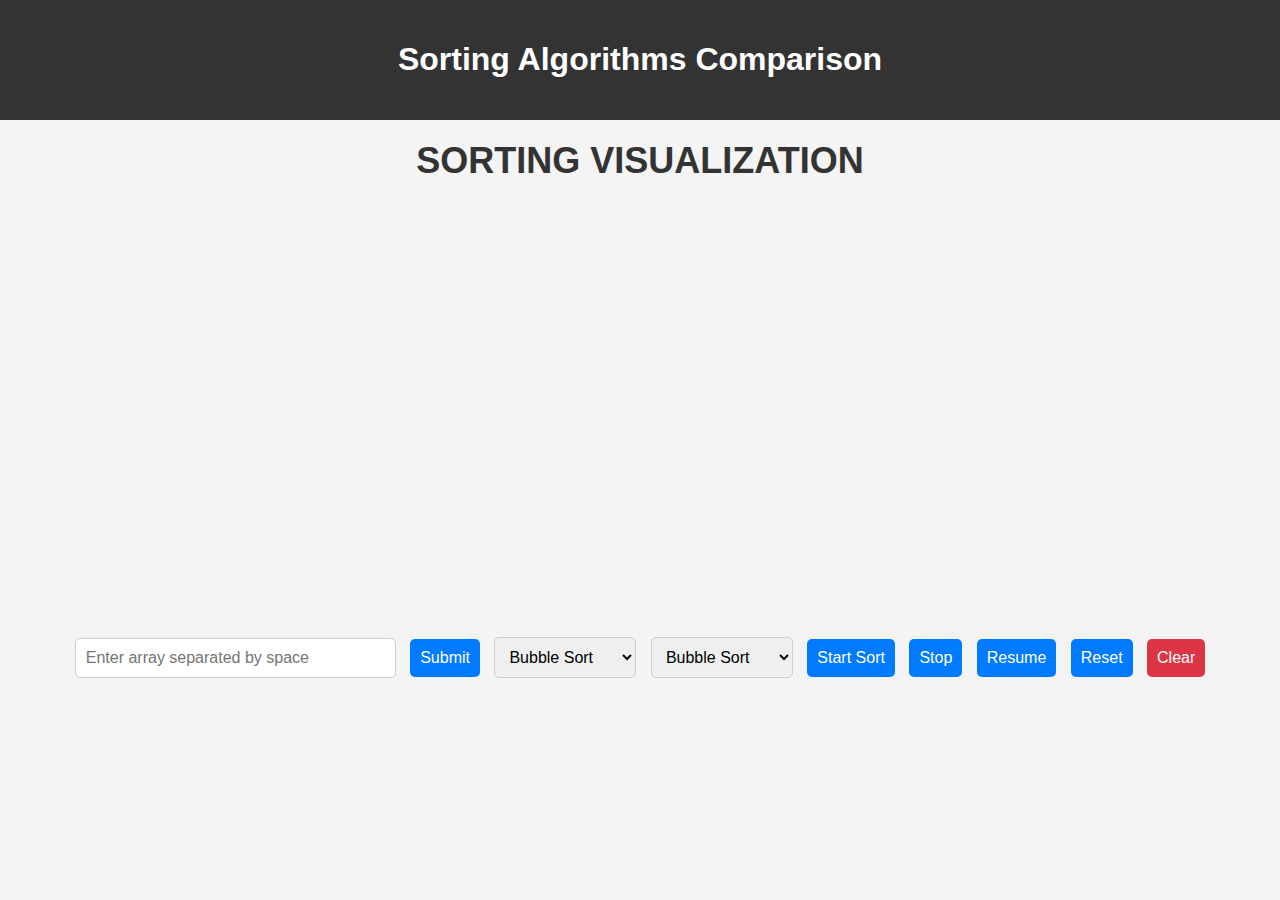
<file: Compare.html>
<!DOCTYPE html>
<html>
<head>
    <title>Sorting Algorithms Comparison</title>
    <meta charset="UTF-8">
    <meta name="viewport" content="width=device-width, initial-scale=1">
    <link rel="stylesheet" href="style.css">
    <style>
        body {
            font-family: Arial, sans-serif;
            background-color: #f4f4f4;
            margin: 0;
            padding: 0;
        }
        #buttons {
            margin: 20px;
            text-align: center;
        }
        input, button, select {
            margin: 5px;
            padding: 10px;
            font-size: 16px;
            border-radius: 5px;
            border: 1px solid #ccc;
            outline: none;
        }
        button {
            cursor: pointer;
            transition: background-color 0.3s ease;
        }
        button:hover {
            background-color: #ddd;
        }
        .btn-primary {
            background-color: #007bff;
            color: white;
            border: none;
        }
        .btn-primary:hover {
            background-color: #0056b3;
        }
        .btn-danger {
            background-color: #dc3545;
            color: white;
            border: none;
        }
        .btn-danger:hover {
            background-color: #bd2130;
        }
        .header {
            background-color: #333;
            color: white;
            padding: 20px 0;
            text-align: center;
        }
        .sh {
            display: flex;
            justify-content: center;
            align-items: flex-end;
            height: 400px;
            margin-top: 20px;
            width: 45%;
            position: relative;
            margin: 0 20px;
        }
        #heading {
            text-align: center;
            margin-top: 20px;
            color: #333;
            font-size: 36px;
            font-weight: bold;
        }
        .container {
            display: flex;
            justify-content: space-around;
        }
        .bar-container {
            position: absolute;
            display: flex;
            flex-direction: column;
            align-items: center;
            transition: left 0.5s ease-in-out;
        }
        .bar {
            background-color: #3498db;
            transition: background-color 0.5s ease-in-out, height 0.5s ease-in-out;
        }
        .bar-label {
            margin-bottom: 5px;
            font-weight: bold;
        }
        .comparing {
            background-color: #e74c3c;
        }
        .sorted {
            background-color: #2ecc71;
        }
        .time{
            display:flex;
            align-items: end;
            justify-content:space-around;
            margin: 10px 20px;
        }
    </style>
</head>
<body>
    <div id="Loader"></div>
    <div class="header">
        <h1>Sorting Algorithms Comparison</h1>
    </div>

    <div id="contain">
        <h2 id="heading">SORTING VISUALIZATION</h2>
        <div class="container">
            <div class="sh" id="visualization1"></div>
            <div class="sh" id="visualization2"></div>
        </div>

        <div id="buttons">
            <input id="array" type="text" placeholder="Enter array separated by space" size="30">
            <button id="submit" class="btn-primary" onclick="submit()">Submit</button>
            <select id="sortSelect1">
                <option value="bubble">Bubble Sort</option>
                <option value="selection">Selection Sort</option>
                <option value="insertion">Insertion Sort</option>
                <option value="merge">Merge Sort</option>
            </select>
            <select id="sortSelect2">
                <option value="bubble">Bubble Sort</option>
                <option value="selection">Selection Sort</option>
                <option value="insertion">Insertion Sort</option>
                <option value="merge">Merge Sort</option>
            </select>
            <button id="start" class="btn-primary" onclick="startSort()">Start Sort</button>
            <button class="btn-primary" onclick="stop = true; stopClicked()">Stop</button>
            <button id="resume" class="btn-primary" onclick="stop = false; startSort()">Resume</button>
            <button id="reset" class="btn-primary" onclick="reset()">Reset</button>
            <button class="btn-danger" onClick="window.location.reload();">Clear</button>
        </div>
    </div>

    <script>
        let array = [];
        let stop = false;
        const delay = ms => new Promise(res => setTimeout(res, ms));
        const delayTime = 300;

        function stopClicked(){
            document.getElementById("resume").disabled = false;
            document.getElementById("reset").disabled = false;
        }
        function disableSubmitButton() {
            document.getElementById("submit").disabled = true;
            document.getElementById("start").disabled = true;
            document.getElementById("resume").disabled = true;
            document.getElementById("reset").disabled = true;
        }
        
        function enableSubmitButton() {
            document.getElementById("submit").disabled = false;
            document.getElementById("start").disabled = false;
            document.getElementById("resume").disabled = false;
            document.getElementById("reset").disabled = false;
        }

        function submit() {
            const input = document.getElementById("array").value;
            array = input.split(" ").map(Number);
            visualizeArray(array, 'visualization1');
            visualizeArray(array, 'visualization2');
        }

        function visualizeArray(arr, containerId) {
            const container = document.getElementById(containerId);
            container.innerHTML = "";
            const maxVal = Math.max(...arr);
            const containerWidth = container.offsetWidth;
            const barWidth = Math.max(30, Math.min(100, containerWidth / arr.length - 2));
            
            arr.forEach((val, idx) => {
                const barContainer = document.createElement("div");
                barContainer.className = "bar-container";
                barContainer.style.width = `${barWidth}px`;
                barContainer.style.left = `${idx * (barWidth + 2)}px`;
                
                const label = document.createElement("div");
                label.className = "bar-label";
                label.textContent = val;
                
                const bar = document.createElement("div");
                bar.className = "bar";
                bar.style.height = `${(val / maxVal) * 300}px`;
                bar.style.width = `${barWidth}px`;
                bar.id = `${containerId}-bar-${idx}`;
                
                barContainer.appendChild(label);
                barContainer.appendChild(bar);
                container.appendChild(barContainer);
            });
        }

        async function updateBars(containerId) {
            const maxVal = Math.max(...array);
            array.forEach((val, idx) => {
                const container = document.getElementById(`${containerId}-bar-${idx}`).parentElement;
                const label = container.querySelector('.bar-label');
                const bar = container.querySelector('.bar');
                
                label.textContent = val;
                bar.style.height = `${(val / maxVal) * 300}px`;
            });
            await delay(delayTime);
        }

        async function swap(i, j, containerId) {
            const temp = array[i];
            array[i] = array[j];
            array[j] = temp;

            const container1 = document.getElementById(`${containerId}-bar-${i}`).parentElement;
            const container2 = document.getElementById(`${containerId}-bar-${j}`).parentElement;
            
            const tempLeft = container1.style.left;
            container1.style.left = container2.style.left;
            container2.style.left = tempLeft;

            container1.querySelector('.bar').id = `${containerId}-bar-${j}`;
            container2.querySelector('.bar').id = `${containerId}-bar-${i}`;

            await updateBars(containerId);
        }

        async function bubbleSort(containerId) {
            for (let i = 0; i < array.length; i++) {
                for (let j = 0; j < array.length - i - 1; j++) {
                    if (stop) return;
                    document.getElementById(`${containerId}-bar-${j}`).classList.add("comparing");
                    document.getElementById(`${containerId}-bar-${j + 1}`).classList.add("comparing");
                    await delay(delayTime);
                    if (array[j] > array[j + 1]) {
                        await swap(j, j + 1, containerId);
                    }
                    document.getElementById(`${containerId}-bar-${j}`).classList.remove("comparing");
                    document.getElementById(`${containerId}-bar-${j + 1}`).classList.remove("comparing");
                }
                document.getElementById(`${containerId}-bar-${array.length - i - 1}`).classList.add("sorted");
            }
        }

        async function selectionSort(containerId) {
            for (let i = 0; i < array.length; i++) {
                let minIdx = i;
                document.getElementById(`${containerId}-bar-${i}`).classList.add("comparing");
                for (let j = i + 1; j < array.length; j++) {
                    if (stop) return;
                    document.getElementById(`${containerId}-bar-${j}`).classList.add("comparing");
                    await delay(delayTime);
                    if (array[j] < array[minIdx]) {
                        minIdx = j;
                    }
                    document.getElementById(`${containerId}-bar-${j}`).classList.remove("comparing");
                }
                if (minIdx !== i) {
                    await swap(i, minIdx, containerId);
                }
                document.getElementById(`${containerId}-bar-${i}`).classList.remove("comparing");
                document.getElementById(`${containerId}-bar-${i}`).classList.add("sorted");
            }
        }

        async function insertionSort(containerId) {
            for (let i = 1; i < array.length; i++) {
                let j = i;
                document.getElementById(`${containerId}-bar-${j}`).classList.add("comparing");
                while (j > 0 && array[j - 1] > array[j]) {
                    if (stop) return;
                    await swap(j, j - 1, containerId);
                    j--;
                    await delay(delayTime);
                }
                document.getElementById(`${containerId}-bar-${j}`).classList.remove("comparing");
                for (let k = 0; k <= i; k++) {
                    document.getElementById(`${containerId}-bar-${k}`).classList.add("sorted");
                }
            }
        }

        async function mergeSortWrapper(containerId) {
            await mergeSort(0, array.length - 1, containerId);
        }

        async function mergeSort(left, right, containerId) {
            if (left < right) {
                const middle = Math.floor((left + right) / 2);
                
                await mergeSort(left, middle, containerId);
                await mergeSort(middle + 1, right, containerId);
                await merge(left, middle, right, containerId);
            }
        }

        async function merge(left, middle, right, containerId) {
            const leftArray = array.slice(left, middle + 1);
            const rightArray = array.slice(middle + 1, right + 1);
            let i = 0, j = 0, k = left;

            while (i < leftArray.length && j < rightArray.length) {
                if (stop) return;

                await highlightBars([left + i, middle + 1 + j], containerId, "comparing");
                await delay(delayTime);

                if (leftArray[i] <= rightArray[j]) {
                    array[k] = leftArray[i];
                    i++;
                } else {
                    array[k] = rightArray[j];
                    j++;
                }
                await updateSingleBar(k, containerId);
                k++;
            }

            while (i < leftArray.length) {
                if (stop) return;
                array[k] = leftArray[i];
                await updateSingleBar(k, containerId);
                i++;
                k++;
            }

            while (j < rightArray.length) {
                if (stop) return;
                array[k] = rightArray[j];
                await updateSingleBar(k, containerId);
                j++;
                k++;
            }

            for (let i = left; i <= right; i++) {
                await highlightBars([i], containerId, "sorted");
            }
        }

        async function highlightBars(indices, containerId, className) {
            indices.forEach(index => {
                document.getElementById(`${containerId}-bar-${index}`).classList.remove("comparing", "sorted");
                if (className) {
                    document.getElementById(`${containerId}-bar-${index}`).classList.add(className);
                }
            });
            await delay(delayTime);
        }

        async function updateSingleBar(index, containerId) {
            const maxVal = Math.max(...array);
            const container = document.getElementById(`${containerId}-bar-${index}`).parentElement;
            const label = container.querySelector('.bar-label');
            const bar = container.querySelector('.bar');
            
            label.textContent = array[index];
            bar.style.height = `${(array[index] / maxVal) * 300}px`;
            await delay(delayTime);
        }

        function reset() {
            stop = false;
            visualizeArray(array, 'visualization1');
            visualizeArray(array, 'visualization2');
        }

        async function startSort() {
            disableSubmitButton();
            reset();
            const sortMethod1 = document.getElementById("sortSelect1").value;
            const sortMethod2 = document.getElementById("sortSelect2").value;
            const sortFunc1 = getSortFunction(sortMethod1, 'visualization1');
            const sortFunc2 = getSortFunction(sortMethod2, 'visualization2');

            const promise1 = sortFunc1();
            const promise2 = sortFunc2();

            await Promise.all([promise1, promise2]);
            enableSubmitButton();
        }

        function getSortFunction(sortMethod, containerId) {
            switch(sortMethod) {
                case "bubble":
                    return () => bubbleSort(containerId);
                case "selection":
                    return () => selectionSort(containerId);
                case "insertion":
                    return () => insertionSort(containerId);
                case "merge":
                    return () => mergeSortWrapper(containerId);
            }
        }

    </script>
    <script>
      var loader = document.getElementById("Loader");
      window.addEventListener("load", function(){
        loader.style.display = "none";
      })
    </script> 
</body>
</html>
</file>
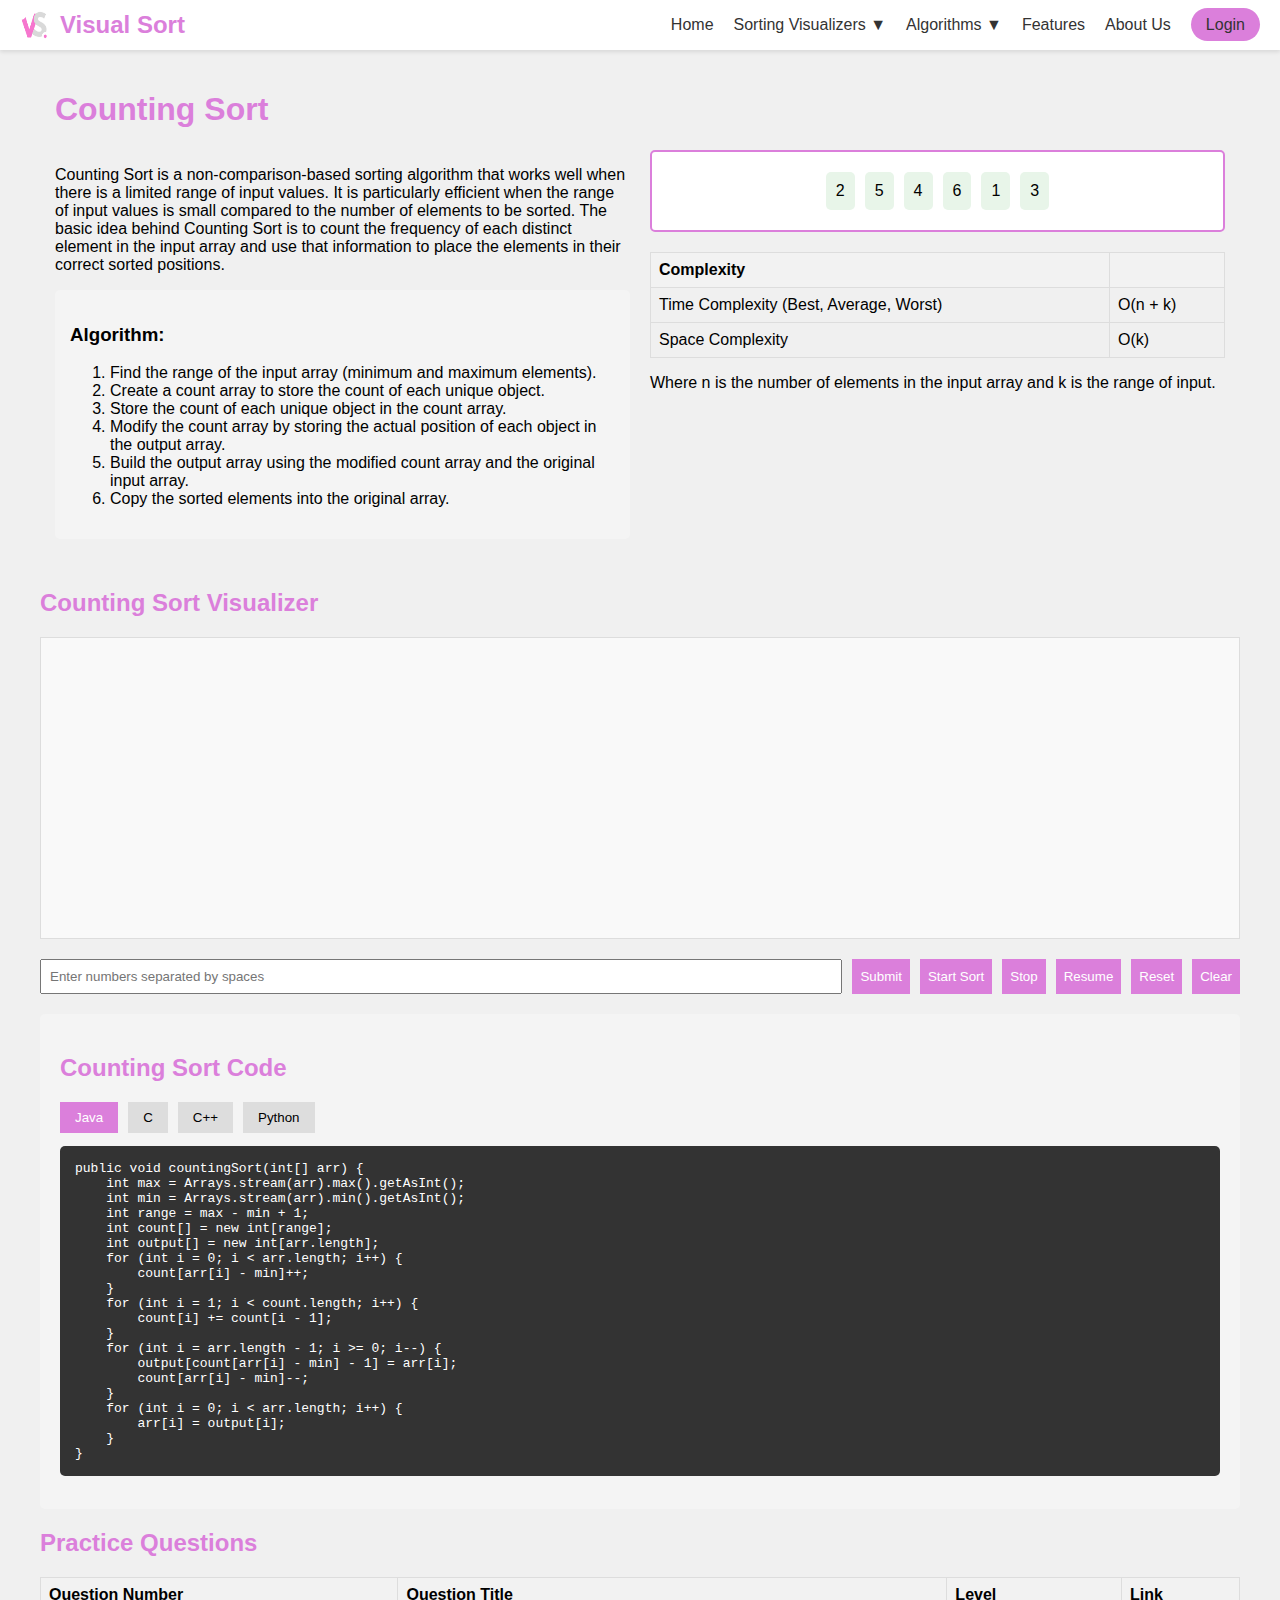
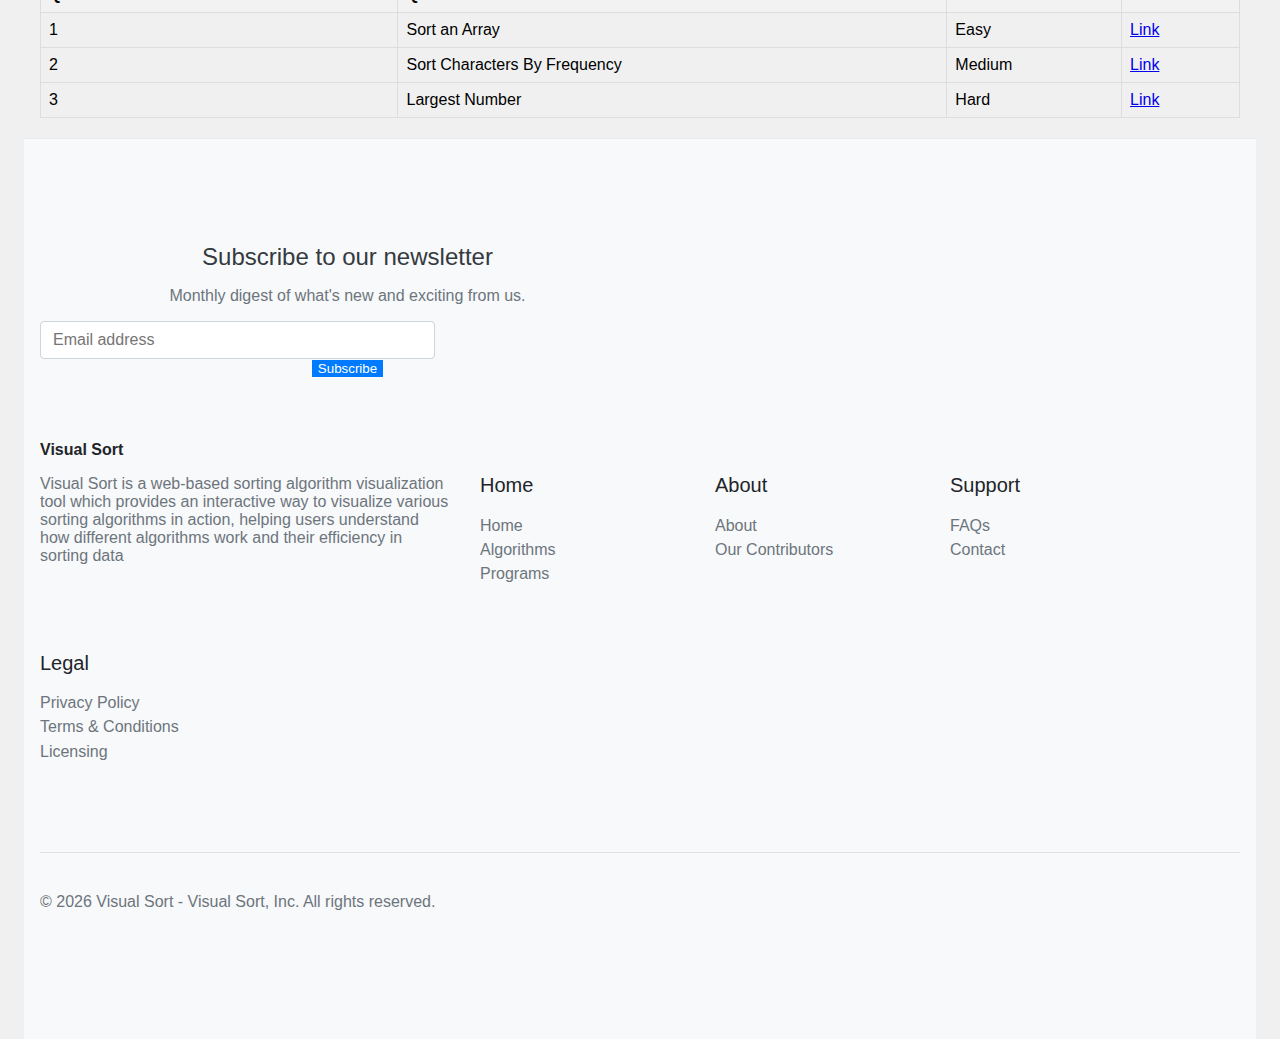
<file: counting.html>
<!DOCTYPE html>
<html lang="en">
<head>
    <meta charset="UTF-8">
    <meta name="viewport" content="width=device-width, initial-scale=1.0">
    <title>Counting Sort Visualizer</title>
    <link rel="stylesheet" href="counting.css">
</head>
<body>
    <nav class="navbar">
        <div class="navbar-logo">
          <img src="/images/fevicon.png" alt="VS" class="logo">
          <a href="/index.html" class="brand-name">Visual Sort</a>
        </div>
        <ul class="navbar-menu">
          <li><a href="/index.html">Home</a></li>
          <li class="dropdown">
            <a href="#">Sorting Visualizers ▼</a>
            <ul class="dropdown-content">
              <li><a href="/Algorithm/Bubble.html">Bubble Sort</a></li>
              <li><a href="/selectionsort.html">Selection Sort</a></li>
              <li><a href="/Insertion.html">Insertion Sort</a></li>
              <li><a href="/Algorithm/CombSort.html">Comb Sort</a></li>
              <li><a href="/Algorithm/Mergesort.html">Merge Sort</a></li>
              <li><a href="/Algorithm/Heapsort.html">Heap Sort</a></li>
              <li><a href="/Algorithm/Quicksort.html">Quick Sort</a></li>
              <li><a href="/counting.html">Counting Sort</a></li>
            </ul>
          </li>
          <li class="dropdown">
            <a href="#">Algorithms ▼</a>
            <ul class="dropdown-content">
                li><a href="/Algorithm/Bubble.html">Bubble Sort</a></li>
                <li><a href="/selectionsort.html">Selection Sort</a></li>
                <li><a href="/Insertion.html">Insertion Sort</a></li>
                <li><a href="/Algorithm/CombSort.html">Comb Sort</a></li>
                <li><a href="/Algorithm/Mergesort.html">Merge Sort</a></li>
                <li><a href="/Algorithm/Heapsort.html">Heap Sort</a></li>
                <li><a href="/Algorithm/Quicksort.html">Quick Sort</a></li>
                <li><a href="/counting.html">Counting Sort</a></li>
            </ul>
          </li>
          <li><a href="/index.html#features-section">Features</a></li>
          <li><a href="/index.html#About-Us">About Us</a></li>
          <li><a href="/login.html" class="login-btn">Login</a></li>
        </ul>
      </nav>
  

     
      <main>
        <section id="counting-sort">
        <div class="container">
            <h1>Counting Sort</h1>
            <div class="content-wrapper">
                <div class="text-content">
                    <p>Counting Sort is a non-comparison-based sorting algorithm that works well when there is a limited range of input values. It is particularly efficient when the range of input values is small compared to the number of elements to be sorted. The basic idea behind Counting Sort is to count the frequency of each distinct element in the input array and use that information to place the elements in their correct sorted positions.</p>
                    
                    <div class="algorithm-box">
                        <h3>Algorithm:</h3>
                        <ol>
                            <li>Find the range of the input array (minimum and maximum elements).</li>
                            <li>Create a count array to store the count of each unique object.</li>
                            <li>Store the count of each unique object in the count array.</li>
                            <li>Modify the count array by storing the actual position of each object in the output array.</li>
                            <li>Build the output array using the modified count array and the original input array.</li>
                            <li>Copy the sorted elements into the original array.</li>
                        </ol>
                    </div>
                </div>
                <div class="visualization-content">
                    <div class="visualization-box">
                        <div class="array-visualization">
                            <span>2</span>
                            <span>5</span>
                            <span>4</span>
                            <span>6</span>
                            <span>1</span>
                            <span>3</span>
                        </div>
                    </div>
                    <table class="complexity-table">
                        <tr>
                            <th>Complexity</th>
                            <th></th>
                        </tr>
                        <tr>
                            <td>Time Complexity (Best, Average, Worst)</td>
                            <td>O(n + k)</td>
                        </tr>
                        <tr>
                            <td>Space Complexity</td>
                            <td>O(k)</td>
                        </tr>
                    </table>
                    <p>Where n is the number of elements in the input array and k is the range of input.</p>
                </div>
            </div>
        </div>
      
           
        </section>
        <section id="counting-sort-visualizer">
          <h2>Counting Sort Visualizer</h2>
          <div id="visualizer-container">
              <div id="array-container"></div>
          </div>
          <div id="input-controls">
              <input type="text" id="input-numbers" placeholder="Enter numbers separated by spaces">
              <button id="submit">Submit</button>
              <button id="start-sort">Start Sort</button>
              <button id="stop">Stop</button>
              <button id="resume">Resume</button>
              <button id="reset">Reset</button>
              <button id="clear">Clear</button>
          </div>
      </section>
        <section id="counting-sort-code">
            <h2>Counting Sort Code</h2>
            <div class="code-tabs">
                <button class="tab-btn active" data-lang="java">Java</button>
                <button class="tab-btn" data-lang="c">C</button>
                <button class="tab-btn" data-lang="cpp">C++</button>
                <button class="tab-btn" data-lang="python">Python</button>
            </div>
            <pre id="code-display"></pre>
        </section>

        <section id="practice-questions">
            <h2>Practice Questions</h2>
            <table>
                <tr>
                    <th>Question Number</th>
                    <th>Question Title</th>
                    <th>Level</th>
                    <th>Link</th>
                </tr>
                <tr>
                    <td>1</td>
                    <td>Sort an Array</td>
                    <td>Easy</td>
                    <td><a href="#">Link</a></td>
                </tr>
                <tr>
                    <td>2</td>
                    <td>Sort Characters By Frequency</td>
                    <td>Medium</td>
                    <td><a href="#">Link</a></td>
                </tr>
                <tr>
                    <td>3</td>
                    <td>Largest Number</td>
                    <td>Hard</td>
                    <td><a href="#">Link</a></td>
                </tr>
            </table>
        </section>
    </main>

   
 <footer class="container py-4 py-md-5 px-4 px-md-3">
    <div class="row d-flex justify-content-center align-items-center text-center">
      <div class="col-md-6 mb-3">
        <form>
          <h5>Subscribe to our newsletter</h5>
          <p>Monthly digest of what's new and exciting from us.</p>
          <div class="d-flex gap-2 justify-content-center align-items-center">
            <input id="newsletter1" type="text" class="form-control w-full" placeholder="Email address">
            <button class="btn btn-primary" type="button">Subscribe</button>
          </div>
        </form>
      </div>
    </div>
    <div class="row mt-5">
      <div class="col-md-4 mb-3">
        <a class="d-inline-flex align-items-center mb-2 text-body-emphasis text-decoration-none footer-title"
          href="/" aria-label="Visual Sort">
          Visual Sort
        </a>
        <div class="vs">
        <ul class="list-unstyled small">
          <li class="mb-2">Visual Sort is a web-based sorting algorithm visualization tool which provides an
            interactive way to visualize various sorting algorithms in action, helping users understand how
            different algorithms work and their efficiency in sorting data</li>
        </ul>
        </div>
      </div>
      <div class="col-6 col-md-2 mb-3">
        <h5>Home</h5>
        <ul class="nav flex-column">
          <li class="nav-item mb-2"><a href="#home-section" class="nav-link p-0 text-body-secondary">Home</a></li>
          <li class="nav-item mb-2"><a href="#algorithm-section"
              class="nav-link p-0 text-body-secondary">Algorithms</a></li>
          <li class="nav-item mb-2"><a href="#programs-section"
              class="nav-link p-0 text-body-secondary">Programs</a></li>
        </ul>
      </div>

      <div class="col-6 col-md-2 mb-3">
        <h5>About</h5>
        <ul class="nav flex-column">
          <li class="nav-item mb-2"><a href="#about-us-section" class="nav-link p-0 text-body-secondary">About</a></li>
          <li class="nav-item mb-2"><a href="#" class="nav-link p-0 text-body-secondary">Our Contributors</a></li>
        </ul>
      </div>

      <div class="col-6 col-md-2 mb-3">
        <h5>Support</h5>
        <ul class="nav flex-column">
          <li class="nav-item mb-2"><a href="#faq" class="nav-link p-0 text-body-secondary">FAQs</a></li>
          <li class="nav-item mb-2"><a href="#" class="nav-link p-0 text-body-secondary">Contact</a></li>
        </ul>
      </div>

      <div class="col-6 col-md-2 mb-3">
        <h5>Legal</h5>
        <ul class="nav flex-column">

          
          <li class="nav-item mb-2"><a href="privacy-policy.html" class="nav-link p-0 text-body-secondary">Privacy Policy</a></li>

          <li class="nav-item mb-2"><a href="Terms.html" class="nav-link p-0 text-body-secondary">Terms & Conditions</a></li>
          <li class="nav-item mb-2"><a href="licensing.html" class="nav-link p-0 text-body-secondary">Licensing</a></li>
        </ul>
      </div>
      
    </div>

     <div id="topbtn" class="topbtn">
      <a class="gotopbtn" href="#"><i class="fa-solid fa-angles-up"></i></a>
  </div>
  

   
    <div class="foot">
      <div class="icons">
        <div class="linkedin">
        <a href="https://www.linkedin.com/in/mastan-sayyad-126904223/"><i class="fa-brands fa-linkedin"></i></a>
        </div>
        <div class="github">
         <a href="https://github.com/MastanSayyad"><i class="fa-brands fa-github"></i></a>  
        </div>
        <div class="instagram">
         <a href=""><i class="fa-brands fa-instagram"></i></a>
        </div>
        <div class="twitter">
         <a href=""><i class="fa fa-twitter"></i></a>
        </div>
    </div>

    </div>
  
  <div class="d-flex flex-column flex-sm-row justify-content-center py-4 my-4 border-top">
    <!-- <p>© 2024 Visual Sort - Mastan Sayyad, Inc. All rights reserved.</p> -->
    <p> &copy; <script>document.write(new Date().getFullYear())</script> Visual Sort - Visual Sort, Inc. All rights reserved.</p>
  </div>
</footer>
    

    <script src="counting.js"></script>
</body>
</html>
</file>
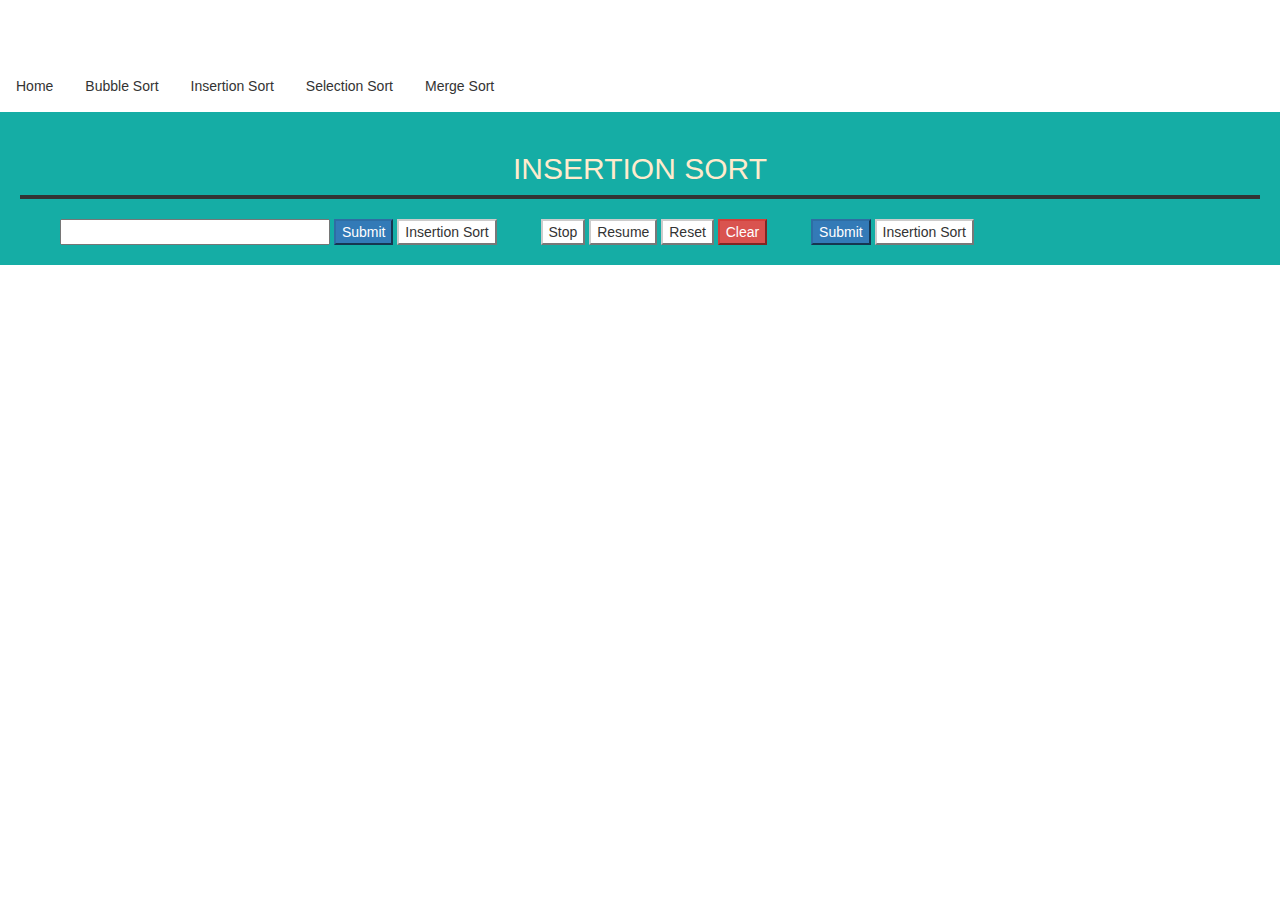
<file: Insertion.html>
<!DOCTYPE html>
<html>
   <title>Insertion Sort</title>
   <script src="https://d3js.org/d3.v3.js"></script>
   <meta charset="UTF-8">
   <head>
      <link rel="stylesheet" href="style.css">
      <style>
         /* div {margin-left: 40px;margin-top: 20px} */
         #buttons {margin-left: 40px;margin-top: 20px}
        text {fill: black;}
        rect {fill: white;}
        .unsorted{ fill:white}
        .sorted {fill: rgb(235, 241, 235);}
        .min {fill: rgb(217, 239, 21);;}
        .testing {fill: rgb(217, 239, 21);}
      </style>
      <script src="http://d3js.org/d3.v4.min.js"></script>
   </head>
   <meta name="viewport" content="width=device-width, initial-scale=1">
   <link rel="stylesheet" href="https://www.w3schools.com/w3css/4/w3.css">
   <link rel="stylesheet" href="https://www.w3schools.com/lib/w3-theme-black.css">
   <link rel="stylesheet" href="https://cdnjs.cloudflare.com/ajax/libs/font-awesome/4.3.0/css/font-awesome.min.css">
   <link rel="stylesheet" href="css/Styling.css">
   <link rel="stylesheet" href="css/style.css">
   <link rel="stylesheet" href="https://maxcdn.bootstrapcdn.com/bootstrap/3.3.7/css/bootstrap.min.css" integrity="sha384-BVYiiSIFeK1dGmJRAkycuHAHRg32OmUcww7on3RYdg4Va+PmSTsz/K68vbdEjh4u" crossorigin="anonymous"/>
   <body>
      <div id="Loader"></div>
      <div class="w3-bar w3-theme">
         <a href="index.html" class="w3-bar-item w3-button w3-padding-16">Home</a>
         <a href="Bubble.html" class="w3-bar-item w3-button w3-padding-16">Bubble Sort</a>
         <a href="Insertion.html" class="w3-bar-item w3-button w3-padding-16">Insertion Sort</a>
         <a href="selectionsort.html" class="w3-bar-item w3-button w3-padding-16">Selection Sort</a>
         <a href="mergesort.html" class="w3-bar-item w3-button w3-padding-16">Merge Sort</a>
      </div>
      <div id="contain">
        <p><h2 id="heading">INSERTION SORT</h2></p>
         <div class="sh"></div>
         <div>
            <div id="buttons">
               <input id= "array" type="text" placeholder="Enter array seperated by space" size="30">
               <button id="submit" class="btn-primary btn-default" onclick="submit()">Submit</button>
               <button class="btn-default " onclick="insertionSort()" >Insertion Sort</button>
               <button class="btn-default" onclick="stop = true" style="margin-left:40px">Stop</button>
               <button class="btn-default" onclick="stop = false,insertionSort()">Resume</button>
               <button class="btn-default" onclick="reset()">Reset</button>
               <button class="btn-deafault btn-danger" onClick="window.location.reload();">Clear</button>

               <button id="submit" class="btn-primary btn-default" onclick="submit()" style="margin-left:40px">Submit</button>
               <button class="btn-default " onclick="insertionSort()" >Insertion Sort</button>
            </div>
         </div>
      </div>
      <script>
     var loader = document.getElementById("Loader");
     window.addEventListener("load", function(){
       loader.style.display = "none";
     })
      </script> 
   </body>
   <script>
      var count = 9 + 1,
          durationTime = 800,
          array = [],
          unsortedArray = [...array],
          sortedArray = [],
          stop = false;
          steps=0;
      
      

      var margin = {top: 40, right: 40, bottom: 180, left: 40},
          width = 960 - margin.left - margin.right,
          height = 500 - margin.top - margin.bottom;
          var barWidth = width/count;
      var x = d3.scaleLinear()
          .domain([0,count])
          .range([0, width]);
      
      var svg = d3.select('.sh').append("svg")
          .attr("width", width + margin.left + margin.right)
          .attr("height", height + margin.top + margin.bottom)
          .append("g")
          .attr("transform", "translate(" + margin.left + "," + margin.top + ")")
        
          var labels;
          var rects;
          
        function submit(){
      
            document.getElementById("submit").disabled = true;
            var array2 = document.getElementById("array");
            array2 = array2.value.split(" ").map(function (item) {
            return parseInt(item, 10);
        });
      console.log(array2);
      array = array2;
      unsortedArray = [...array];
      
          rects = svg.append("g")
          .attr("transform", "translate(" + barWidth + ",2)")
          .selectAll("rect")
          .data(unsortedArray)
          .enter().append("rect");
      
      rects.attr("id", function(d) {return "rect" + d})
          .attr("transform", function(d, i) {return "translate(" + (x(i) - barWidth) + ",0)"})
          .attr("width", barWidth *.9)
          .attr("height", function(d) {return d*barWidth/3});
          rects.attr("y",function(d){ return 400-d*barWidth/3; });
      
      labels = svg.selectAll("text")
                  .data(unsortedArray)
                  .enter().append("text")
      
      labels.attr("id", function(d) {return "text" + d})
          .attr("transform", function(d, i) {return "translate(" + x(i) + ",0)"})
          .html(function(d) {return d;})
          .attr("class","unsorted")

      }
      
      function reset() {
          unsortedArray = [...array];
          sortedArray = [];
          stop = false;

          d3.select("#counter").html(steps = 0)
      
          labels.attr("class", "")                
              .transition().duration(2000)
              .attr("transform", function(d, i) {return "translate(" + (x(i)) + ", 0)"})  
              .attr("class","unsorted")            
          
          rects.attr("class", "")                
              .transition().duration(2000)
              .attr("transform", function(d, i) {return "translate(" + (x(i-1)) + ", 0)"})
          
          rects.attr("id", function(d) {return "rect" + d})
          .attr("transform", function(d, i) {return "translate(" + (x(i) - barWidth) + ",0)"})
          .attr("width", barWidth *.9)
          .attr("height", function(d) {return d*barWidth/3})
          rects.attr("y",function(d){ return 400-d*barWidth/3; });
      }
      
      
      function insertionSort() {
      
      var value = unsortedArray.shift();
      sortedArray.push(value);      
      reArrange(sortedArray.length-1);
      
      function reArrange(n) {
      if (stop) return stop = false;            
      
      d3.selectAll("rect").attr("class", "")                
      d3.select("#rect" + value).attr("class", "testing")
      d3.select("#text" + value).attr("class", "sorted")     
      
      if (n > 0 && sortedArray[n-1] > value) {
          d3.timeout(function() {
              sortedArray.splice(n,1);
              sortedArray.splice(n-1,0,value);
      
              slide(sortedArray[n], n);
              slide(sortedArray[n-1], n-1);
      
              reArrange(--n)
          }, durationTime * 2);
      } else if (unsortedArray.length) {
          d3.timeout(function() {insertionSort()}, durationTime * 2);
      } else {
        
          d3.selectAll("rect").attr("class", "").attr("style","fill:rgb(235, 241, 235)");
      }
      }
      }
      
      function slide(d, i) {
          d3.select("#text" + d)
              .transition().duration(durationTime)
              .attr("transform", function(d) {return "translate(" + (x(i)) + ", 0)"})
      
          d3.select("#rect" + d)
              .transition().duration(durationTime)
              .attr("transform", function(d) {return "translate(" + (x(i-1)) + ", 0)"})                
      }
      
   </script>
</html>
</file>
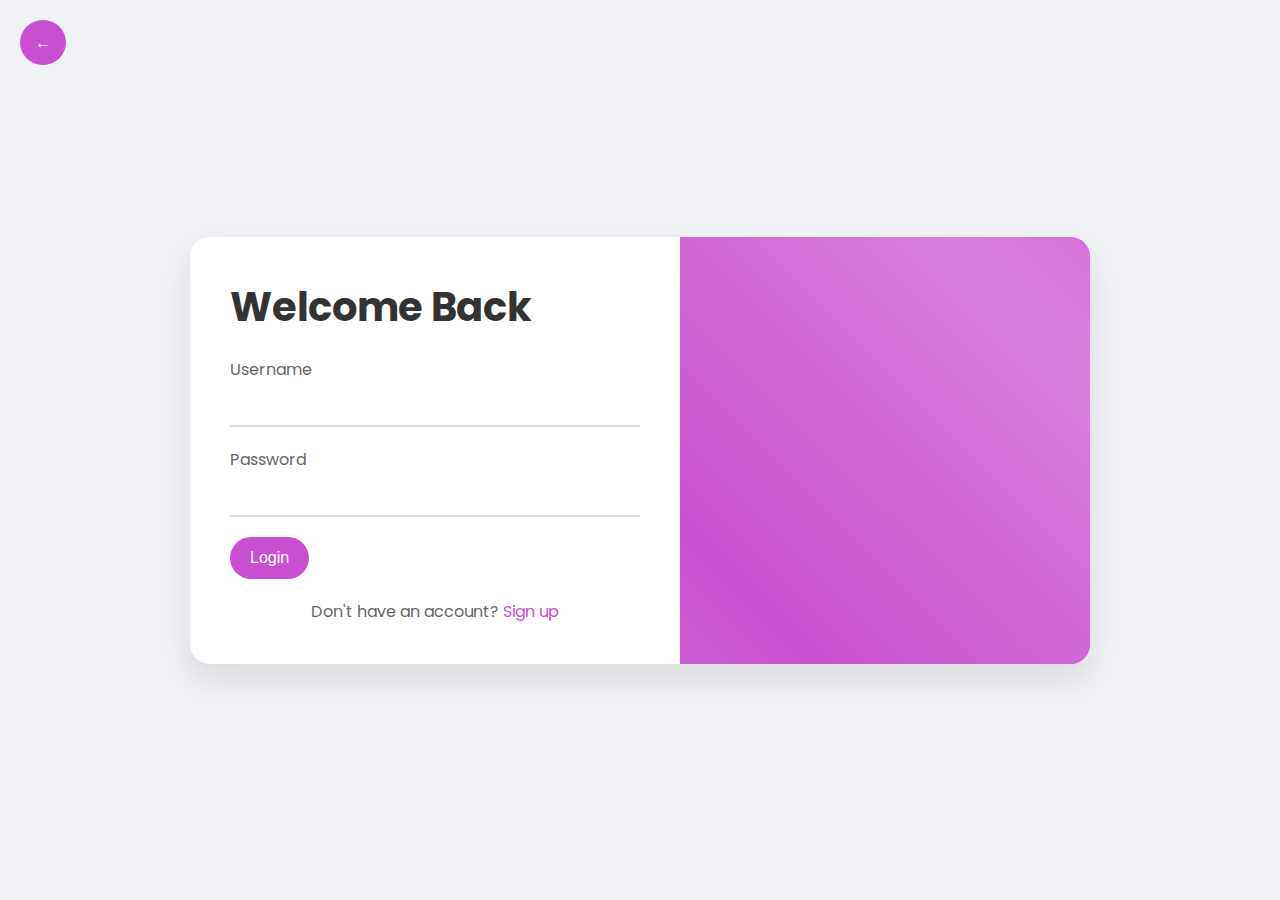
<file: login.html>
<!DOCTYPE html>
<html lang="en">
<head>
    <meta charset="UTF-8">
    <meta name="viewport" content="width=device-width, initial-scale=1.0">
    <title>Login - Visual Sort</title>
    <link href="https://fonts.googleapis.com/css2?family=Poppins:wght@300;400;600;700&display=swap" rel="stylesheet">
    <style>
        * {
            margin: 0;
            padding: 0;
            box-sizing: border-box;
        }
        body {
            font-family: 'Poppins', sans-serif;
            background: #f0f2f5;
            display: flex;
            justify-content: center;
            align-items: center;
            min-height: 100vh;
            overflow-x: hidden;
            padding: 20px;
        }
        .container {
            display: flex;
            width: 100%;
            max-width: 900px;
            background: white;
            border-radius: 20px;
            box-shadow: 0 15px 30px rgba(0,0,0,0.1);
            overflow: hidden;
        }
        .left-side {
            flex: 1;
            padding: 40px;
            display: flex;
            flex-direction: column;
            justify-content: center;
        }
        .right-side {
            flex: 1;
            background: linear-gradient(135deg, #db7fdb, #c84fd1);
            display: flex;
            align-items: center;
            justify-content: center;
            position: relative;
            overflow: hidden;
        }
        h1 {
            font-size: 2.5em;
            color: #333;
            margin-bottom: 20px;
        }
        .input-group {
            margin-bottom: 20px;
        }
        .input-group label {
            display: block;
            margin-bottom: 5px;
            color: #666;
        }
        .input-group input {
            width: 100%;
            padding: 10px;
            border: none;
            border-bottom: 2px solid #ddd;
            font-size: 1em;
            transition: border-color 0.3s;
        }
        .input-group input:focus {
            outline: none;
            border-color: #c84fd1;
        }
        button {
            background: #c84fd1;
            color: white;
            border: none;
            padding: 12px 20px;
            border-radius: 25px;
            font-size: 1em;
            cursor: pointer;
            transition: background 0.3s;
        }
        button:hover {
            background: #db7fdb;
        }
        .signup-link {
            margin-top: 20px;
            text-align: center;
            color: #666;
        }
        .signup-link a {
            color: #c84fd1;
            text-decoration: none;
        }
        .back-btn {
            position: fixed;
            top: 20px;
            left: 20px;
            background: #c84fd1;
            color: white;
            border: none;
            padding: 10px 15px;
            border-radius: 50%;
            cursor: pointer;
            transition: background 0.3s;
            text-decoration: none;
            z-index: 1000;
        }
        .back-btn:hover {
            background: #db7fdb;
        }
        .animated-bg {
            position: absolute;
            width: 200%;
            height: 200%;
            background: linear-gradient(45deg, #db7fdb, #c84fd1, #db7fdb, #c84fd1);
            animation: bgAnimation 15s linear infinite;
        }
        @keyframes bgAnimation {
            0% {
                transform: translateX(-50%) translateY(-50%) rotate(0deg);
            }
            100% {
                transform: translateX(-50%) translateY(-50%) rotate(360deg);
            }
        }
        @media (max-width: 768px) {
            .container {
                flex-direction: column;
            }
            .right-side {
                display: none;
            }
            .left-side {
                padding: 30px;
            }
            h1 {
                font-size: 2em;
            }
        }
    </style>
</head>
<body>
    <a href="index.html" class="back-btn">&#8592;</a>
    <div class="container">
        <div class="left-side">
            <h1>Welcome Back</h1>
            <form>
                <div class="input-group">
                    <label for="username">Username</label>
                    <input type="text" id="username" required>
                </div>
                <div class="input-group">
                    <label for="password">Password</label>
                    <input type="password" id="password" required>
                </div>
                <button type="submit">Login</button>
            </form>
            <p class="signup-link">Don't have an account? <a href="signup.html">Sign up</a></p>
        </div>
        <div class="right-side">
            <div class="animated-bg"></div>
        </div>
    </div>
</body>
</html>
</file>
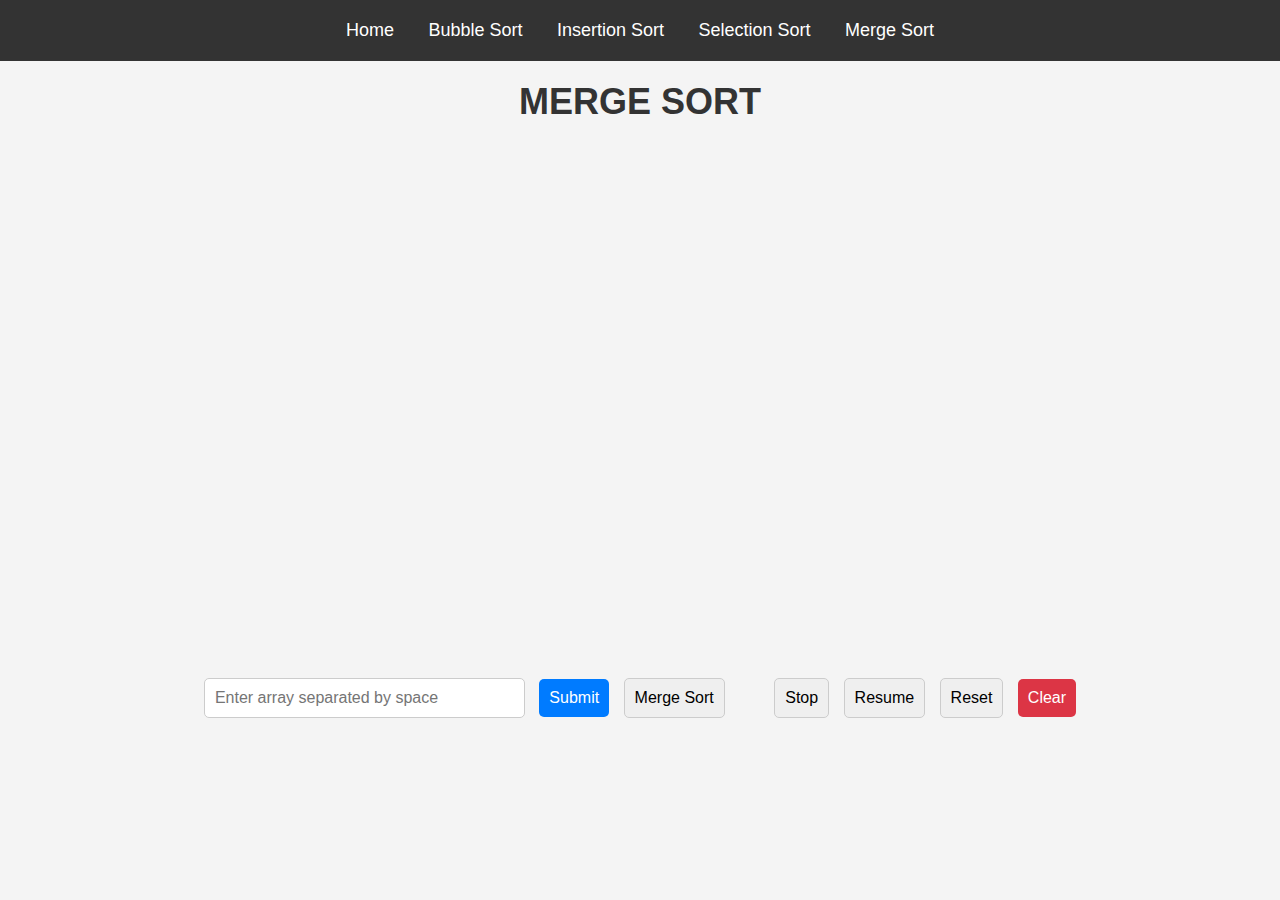
<file: mergesort.html>
<!DOCTYPE html>
<html>
<head>
    <title>Merge Sort Visualization</title>
    <meta charset="UTF-8">
    <meta name="viewport" content="width=device-width, initial-scale=1">
    <link rel="stylesheet" href="style.css">
    <style>
        body {
            font-family: Arial, sans-serif;
            background-color: #f4f4f4;
            margin: 0;
            padding: 0;
        }
        #buttons {
            margin: 20px;
            text-align: center;
        }
        input, button {
            margin: 5px;
            padding: 10px;
            font-size: 16px;
            border-radius: 5px;
            border: 1px solid #ccc;
            outline: none;
        }
        button {
            cursor: pointer;
            transition: background-color 0.3s ease;
        }
        button:hover {
            background-color: #ddd;
        }
        .btn-primary {
            background-color: #007bff;
            color: white;
            border: none;
        }
        .btn-primary:hover {
            background-color: #0056b3;
        }
        .btn-danger {
            background-color: #dc3545;
            color: white;
            border: none;
        }
        .btn-danger:hover {
            background-color: #bd2130;
        }
        text {
            fill: black;
            font-size: 16px;
            text-anchor: middle;
            z-index: 3;
        }
        rect {
            fill: white;
            stroke: #a5a5a5;
            stroke-width: 2px;
            z-index: 2;
        }
        .unsorted {
            fill: #e4e4e4;
        }
        .sorted {
            fill: #0adf1c;
        }
        .comparing {
            fill: #ffcc00;
        }
        .header {
            background-color: #333;
            color: white;
            padding: 20px 0;
            text-align: center;
            position: relative; /* Ensure z-index works */
        }
        .header a {
            color: white;
            padding: 21px 15px;
            text-decoration: none;
            font-size: 18px;
            transition: background-color 0.3s ease; /* Smooth transition */
        }
        .header a:hover {
            background-color: #ddd;
            color: black; /* Adjust text color on hover */
        }
        .sh {
            display: flex;
            justify-content: center;
            align-items: center;
            height: 500px;
        }
        #heading {
            text-align: center;
            margin-top: 20px;
            color: #333;
            font-size: 36px;
            font-weight: bold;
        }
    </style>
    <script src="https://d3js.org/d3.v4.min.js"></script>
</head>
<body>
    <div id="Loader"></div>
    <div class="header">
        <a href="index.html">Home</a>
        <a href="Bubble.html">Bubble Sort</a>
        <a href="Insertion.html">Insertion Sort</a>
        <a href="selectionsort.html">Selection Sort</a>
        <a href="mergesort.html">Merge Sort</a>
    </div>

    <div id="contain">
        <h2 id="heading">MERGE SORT</h2>
        <div class="sh"></div>

        <div id="buttons">
            <input id="array" type="text" placeholder="Enter array separated by space" size="30">
            <button id="submit" class="btn-primary" onclick="submit()">Submit</button>
            <button class="btn-default" onclick="mergeSort()">Merge Sort</button>
            <button class="btn-default" onclick="stop = true" style="margin-left:40px">Stop</button>
            <button class="btn-default" onclick="stop = false; mergeSort()">Resume</button>
            <button class="btn-default" onclick="reset()">Reset</button>
            <button class="btn-default btn-danger" onClick="window.location.reload();">Clear</button>
        </div>
    </div>

    <script>
        var durationTime = 1000,
            array = [],
            unsortedArray = [],
            stop = false;

        var margin = {top: 40, right: 40, bottom: 180, left: 40},
            width = 960 - margin.left - margin.right,
            height = 500 - margin.top - margin.bottom;

        var x = d3.scaleBand().range([0, width]).padding(0.1);
        var y = d3.scaleLinear().range([height, 0]);

        var svg = d3.select('.sh').append("svg")
            .attr("width", width + margin.left + margin.right)
            .attr("height", height + margin.top + margin.bottom)
            .append("g")
            .attr("transform", "translate(" + margin.left + "," + margin.top + ")");

        function submit() {
            document.getElementById("submit").disabled = true;

            var array2 = document.getElementById("array").value.split(" ").map(function(item) {
                return parseInt(item, 10); // Convert into decimal
            });

            array = array2;
            unsortedArray = [...array];

            x.domain(array.map(function(d, i) { return i; }));
            y.domain([0, d3.max(array, function(d) { return d; })]);

            svg.selectAll(".bar")
                .data(unsortedArray)
                .enter().append("rect")
                .attr("class", "bar unsorted")
                .attr("x", function(d, i) { return x(i); })
                .attr("width", x.bandwidth())
                .attr("y", function(d) { return y(d); })
                .attr("height", function(d) { return height - y(d); });

            svg.selectAll("text")
                .data(unsortedArray)
                .enter().append("text")
                .attr("x", function(d, i) { return x(i) + x.bandwidth() / 2; })
                .attr("y", function(d) { return y(d) - 5; })
                .attr("text-anchor", "middle")
                .text(function(d) { return d; });
        }

        function reset() {
            unsortedArray = [...array];
            stop = false;

            svg.selectAll(".bar")
                .data(unsortedArray)
                .attr("x", function(d, i) { return x(i); })
                .attr("y", function(d) { return y(d); })
                .attr("height", function(d) { return height - y(d); })
                .attr("class", "bar unsorted");

            svg.selectAll("text")
                .data(unsortedArray)
                .attr("x", function(d, i) { return x(i) + x.bandwidth() / 2; })
                .attr("y", function(d) { return y(d) - 5; })
                .text(function(d) { return d; });
        }

        async function mergeSort() {
            await mergeSortHelper(unsortedArray, 0, unsortedArray.length - 1);
            svg.selectAll(".bar")
                .attr("class", "bar sorted");
        }

        async function mergeSortHelper(arr, left, right) {
            if (left < right) {
                var mid = Math.floor((left + right) / 2);

                await mergeSortHelper(arr, left, mid);
                await mergeSortHelper(arr, mid + 1, right);

                await merge(arr, left, mid, right);
            }
        }

        async function merge(arr, left, mid, right) {
            var n1 = mid - left + 1;
            var n2 = right - mid;

            var L = new Array(n1);
            var R = new Array(n2);

            for (var i = 0; i < n1; i++)
                L[i] = arr[left + i];
            for (var j = 0; j < n2; j++)
                R[j] = arr[mid + 1 + j];

            var i = 0;
            var j = 0;
            var k = left;

            while (i < n1 && j < n2) {
                await highlightBars(k, k+i, k+j);
                if (L[i] <= R[j]) {
                    arr[k] = L[i];
                    i++;
                } else {
                    arr[k] = R[j];
                    j++;
                }
                k++;
                await updateBars(arr);
            }

            while (i < n1) {
                arr[k] = L[i];
                i++;
                k++;
                await updateBars(arr);
            }

            while (j < n2) {
                arr[k] = R[j];
                j++;
                k++;
                await updateBars(arr);
            }
        }

        async function updateBars(arr) {
            svg.selectAll(".bar")
                .data(arr)
                .transition()
                .duration(durationTime)
                .attr("x", function(d, i) { return x(i); })
                .attr("y", function(d) { return y(d); })
                .attr("height", function(d) { return height - y(d); });

            svg.selectAll("text")
                .data(arr)
                .transition()
                .duration(durationTime)
                .attr("x", function(d, i) { return x(i) + x.bandwidth() / 2; })
                .attr("y", function(d) { return y(d) - 5; })
                .tween("text", function(d) {
                    var that = d3.select(this),
                        i = d3.interpolateNumber(that.text(), d);
                    return function(t) {
                        that.text(Math.round(i(t)));
                    };
                });

            await new Promise(resolve => setTimeout(resolve, durationTime));

            if (stop) {
                await new Promise(resolve => {
                    var interval = setInterval(() => {
                        if (!stop) {
                            clearInterval(interval);
                            resolve();
                        }
                    }, 100);
                });
            }
        }

        async function highlightBars(k, i, j) {
            svg.selectAll(".bar")
                .filter((d, idx) => idx === i || idx === j)
                .classed("comparing", true);

            await new Promise(resolve => setTimeout(resolve, durationTime / 2));

            svg.selectAll(".bar")
                .filter((d, idx) => idx === i || idx === j)
                .classed("comparing", false);
        }
    </script>
    <script>
      var loader = document.getElementById("Loader");
      window.addEventListener("load", function(){
        loader.style.display = "none";
      })
    </script> 
</body>
</html>
</file>
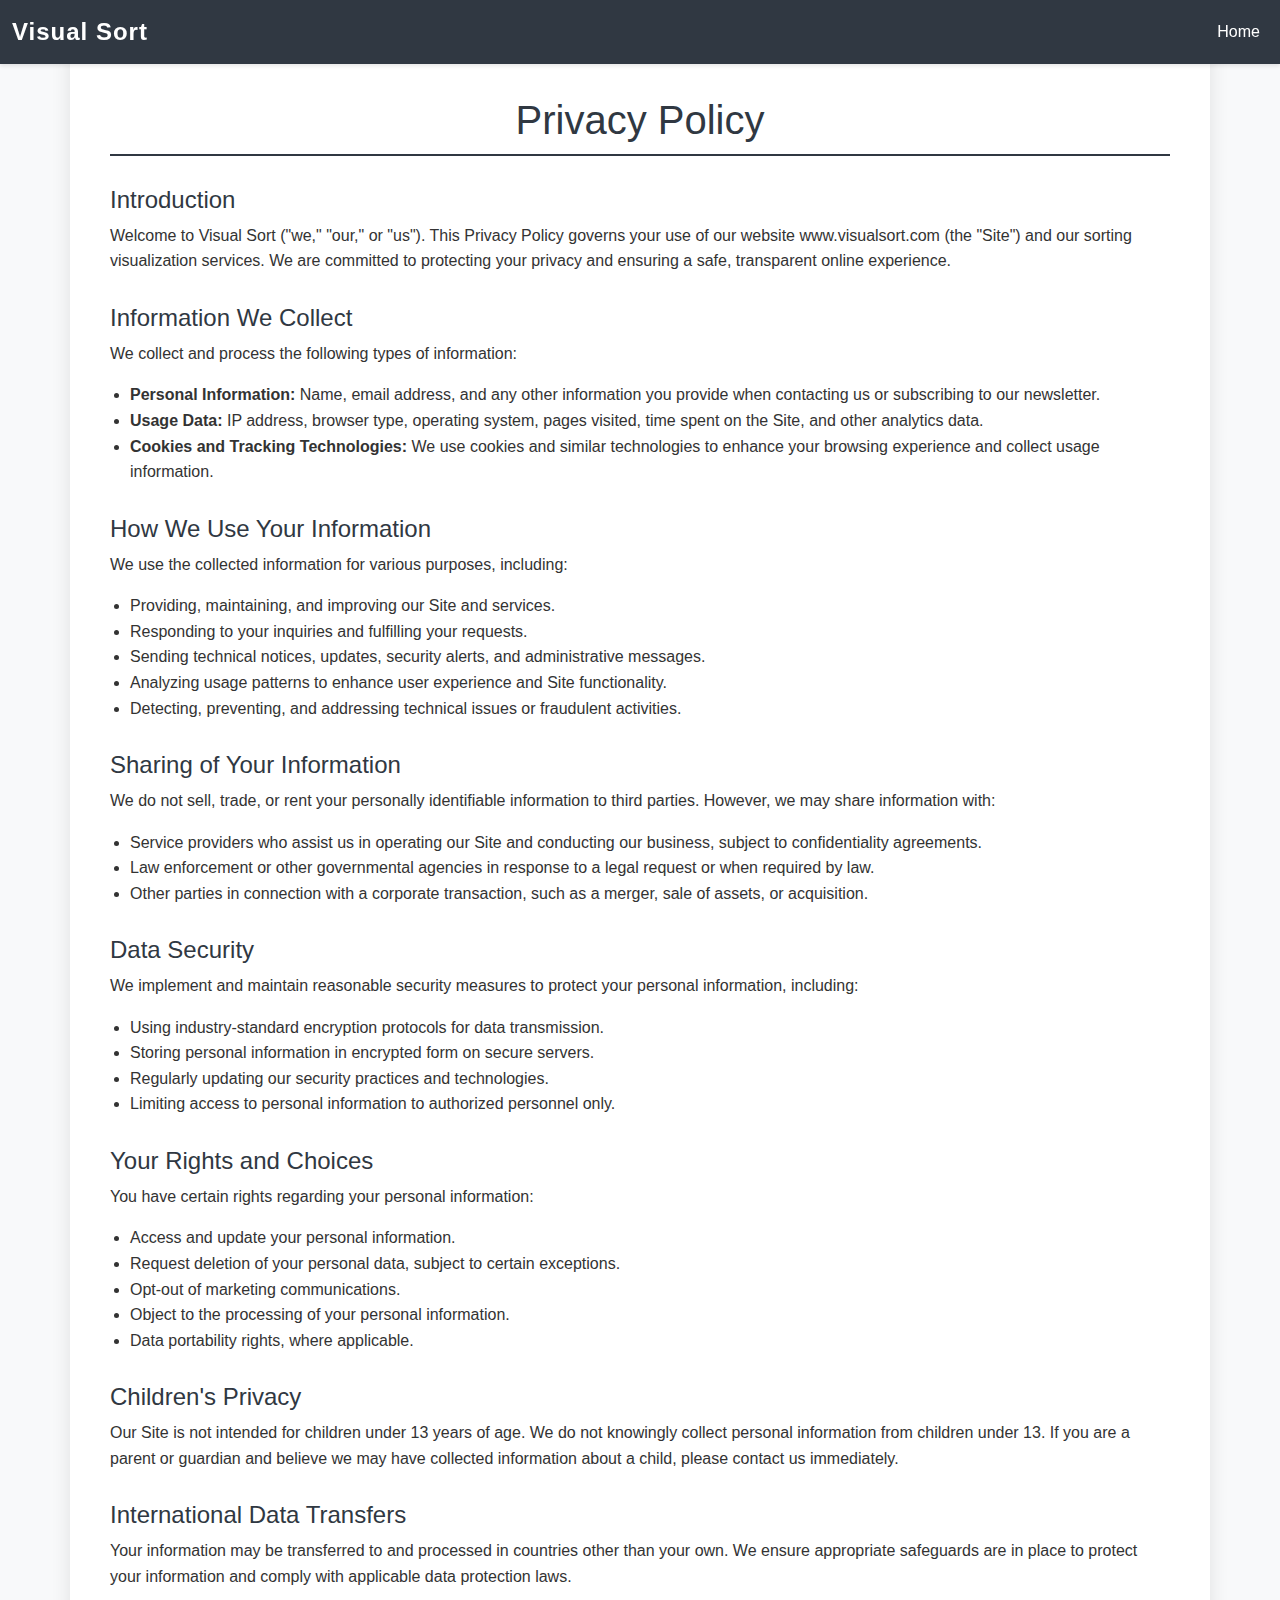
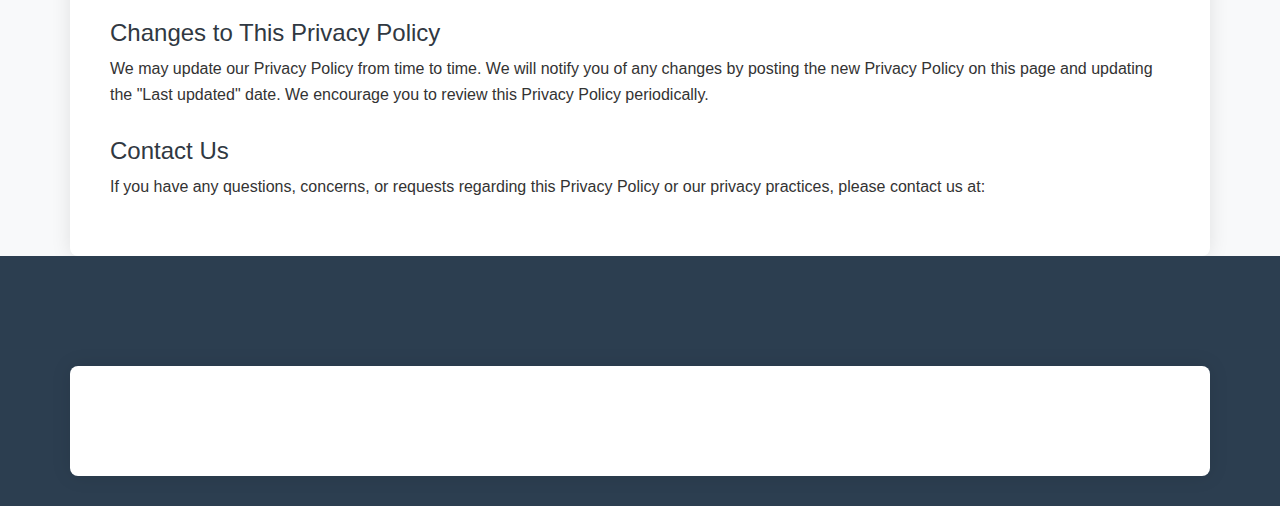
<file: privacy-policy.html>
<!DOCTYPE html>
<html lang="en">

<head>
    <meta charset="UTF-8">
    <meta name="viewport" content="width=device-width, initial-scale=1.0">
    <title>Privacy Policy - Visual Sort</title>
    <link href="https://cdn.jsdelivr.net/npm/bootstrap@5.2.3/dist/css/bootstrap.min.css" rel="stylesheet">
    <style>
        body {
            font-family: 'Segoe UI', Tahoma, Geneva, Verdana, sans-serif;
            line-height: 1.6;
            color: #333;
            background-color: #f8f9fa;
        }

        .navbar {
            box-shadow: 0 2px 4px rgba(0, 0, 0, .1);
        }

        .navbar-brand {
            font-size: 1.5rem;
            letter-spacing: 1px;
        }

        .container {
            background-color: #fff;
            border-radius: 8px;
            box-shadow: 0 0 20px rgba(0, 0, 0, .1);
            padding: 40px;
            margin-top: 80px;
        }

        h1 {
            color: #303842;
            border-bottom: 2px solid #303842;
            padding-bottom: 10px;
        }

        h2 {
            color: #303842;
            margin-top: 30px;
            font-size: 1.5rem;
        }

        .last-updated {
            font-style: italic;
            color: #6c757d;
        }

        ul {
            padding-left: 20px;
        }

        footer {
            background-color: #2c3e50;
            color: #2d5661;
            padding: 30px 0;
            margin-top: auto;
        }

        .footer-content {
            display: flex;
            flex-direction: column;
            align-items: center;
            text-align: center;
        }

        .copyright {
            font-size: 0.9rem;
            margin-bottom: 15px;
        }

        .footer-links {
            margin-bottom: 15px;
        }

        .footer-links a {
            color: #ecf0f1;
            text-decoration: none;
            margin: 0 10px;
            font-size: 0.9rem;
            transition: color 0.3s ease;
        }

        .footer-links a:hover {
            color: #3498db;
        }

        .social-icons a {
            color: #ecf0f1;
            font-size: 1.2rem;
            margin: 0 10px;
            transition: color 0.3s ease;
        }
.mb-4{
    text-align: center;
}
        .social-icons a:hover {
            color: #3498db;
        }

        @media (min-width: 768px) {
            .footer-content {
                flex-direction: row;
                justify-content: space-between;
                align-items: center;
            }

            .copyright,
            .footer-links,
            .social-icons {
                margin-bottom: 0;
            }
        }
    </style>
</head>

<body>
    <nav class="navbar navbar-expand-lg fixed-top" style="background-color: #303842;">
        <div class="container-fluid">
            <a class="navbar-brand" style="font-weight: 900; color: rgb(255, 255, 255);" href="index.html">Visual
                Sort</a>
            <button class="navbar-toggler" type="button" data-bs-toggle="collapse" data-bs-target="#navbarNav"
                aria-controls="navbarNav" aria-expanded="false" aria-label="Toggle navigation">
                <span class="navbar-toggler-icon"></span>
            </button>
            <div class="collapse navbar-collapse justify-content-end" id="navbarNav">
                <ul class="navbar-nav ms-auto">
                    <li class="nav-item">
                        <a class="nav-link" style="font-weight: 500; color: white;" href="index.html">Home</a>
                    </li>
                </ul>
            </div>
        </div>
    </nav>

    <div class="container mt-5 pt-5">
        <h1 class="mb-4">Privacy Policy</h1>
       

        <h2>Introduction</h2>
        <p>Welcome to Visual Sort ("we," "our," or "us"). This Privacy Policy governs your use of our website
            www.visualsort.com (the "Site") and our sorting visualization services. We are committed to protecting your
            privacy and ensuring a safe, transparent online experience.</p>

        <h2>Information We Collect</h2>
        <p>We collect and process the following types of information:</p>
        <ul>
            <li><strong>Personal Information:</strong> Name, email address, and any other information you provide when
                contacting us or subscribing to our newsletter.</li>
            <li><strong>Usage Data:</strong> IP address, browser type, operating system, pages visited, time spent on
                the Site, and other analytics data.</li>
            <li><strong>Cookies and Tracking Technologies:</strong> We use cookies and similar technologies to enhance
                your browsing experience and collect usage information.</li>
        </ul>

        <h2>How We Use Your Information</h2>
        <p>We use the collected information for various purposes, including:</p>
        <ul>
            <li>Providing, maintaining, and improving our Site and services.</li>
            <li>Responding to your inquiries and fulfilling your requests.</li>
            <li>Sending technical notices, updates, security alerts, and administrative messages.</li>
            <li>Analyzing usage patterns to enhance user experience and Site functionality.</li>
            <li>Detecting, preventing, and addressing technical issues or fraudulent activities.</li>
        </ul>

        <h2>Sharing of Your Information</h2>
        <p>We do not sell, trade, or rent your personally identifiable information to third parties. However, we may
            share information with:</p>
        <ul>
            <li>Service providers who assist us in operating our Site and conducting our business, subject to
                confidentiality agreements.</li>
            <li>Law enforcement or other governmental agencies in response to a legal request or when required by law.
            </li>
            <li>Other parties in connection with a corporate transaction, such as a merger, sale of assets, or
                acquisition.</li>
        </ul>

        <h2>Data Security</h2>
        <p>We implement and maintain reasonable security measures to protect your personal information, including:</p>
        <ul>
            <li>Using industry-standard encryption protocols for data transmission.</li>
            <li>Storing personal information in encrypted form on secure servers.</li>
            <li>Regularly updating our security practices and technologies.</li>
            <li>Limiting access to personal information to authorized personnel only.</li>
        </ul>

        <h2>Your Rights and Choices</h2>
        <p>You have certain rights regarding your personal information:</p>
        <ul>
            <li>Access and update your personal information.</li>
            <li>Request deletion of your personal data, subject to certain exceptions.</li>
            <li>Opt-out of marketing communications.</li>
            <li>Object to the processing of your personal information.</li>
            <li>Data portability rights, where applicable.</li>
        </ul>

        <h2>Children's Privacy</h2>
        <p>Our Site is not intended for children under 13 years of age. We do not knowingly collect personal information
            from children under 13. If you are a parent or guardian and believe we may have collected information about
            a child, please contact us immediately.</p>

        <h2>International Data Transfers</h2>
        <p>Your information may be transferred to and processed in countries other than your own. We ensure appropriate
            safeguards are in place to protect your information and comply with applicable data protection laws.</p>

        <h2>Changes to This Privacy Policy</h2>
        <p>We may update our Privacy Policy from time to time. We will notify you of any changes by posting the new
            Privacy Policy on this page and updating the "Last updated" date. We encourage you to review this Privacy
            Policy periodically.</p>

        <h2>Contact Us</h2>
        <p>If you have any questions, concerns, or requests regarding this Privacy Policy or our privacy practices,
            please contact us at:</p>
        <p>
            
        </p>
    </div>

    <footer>
        <div class="container">
            <div class="footer-content">
             

                <div class="social-icons">
                    <a href="#" aria-label="Facebook"><i class="fab fa-facebook-f"></i></a>
                    <a href="#" aria-label="Twitter"><i class="fab fa-twitter"></i></a>
                    <a href="#" aria-label="LinkedIn"><i class="fab fa-linkedin-in"></i></a>
                </div>
            </div>
        </div>
    </footer>

    <script src="https://cdn.jsdelivr.net/npm/bootstrap@5.2.3/dist/js/bootstrap.bundle.min.js"></script>
</body>

</html>
</file>
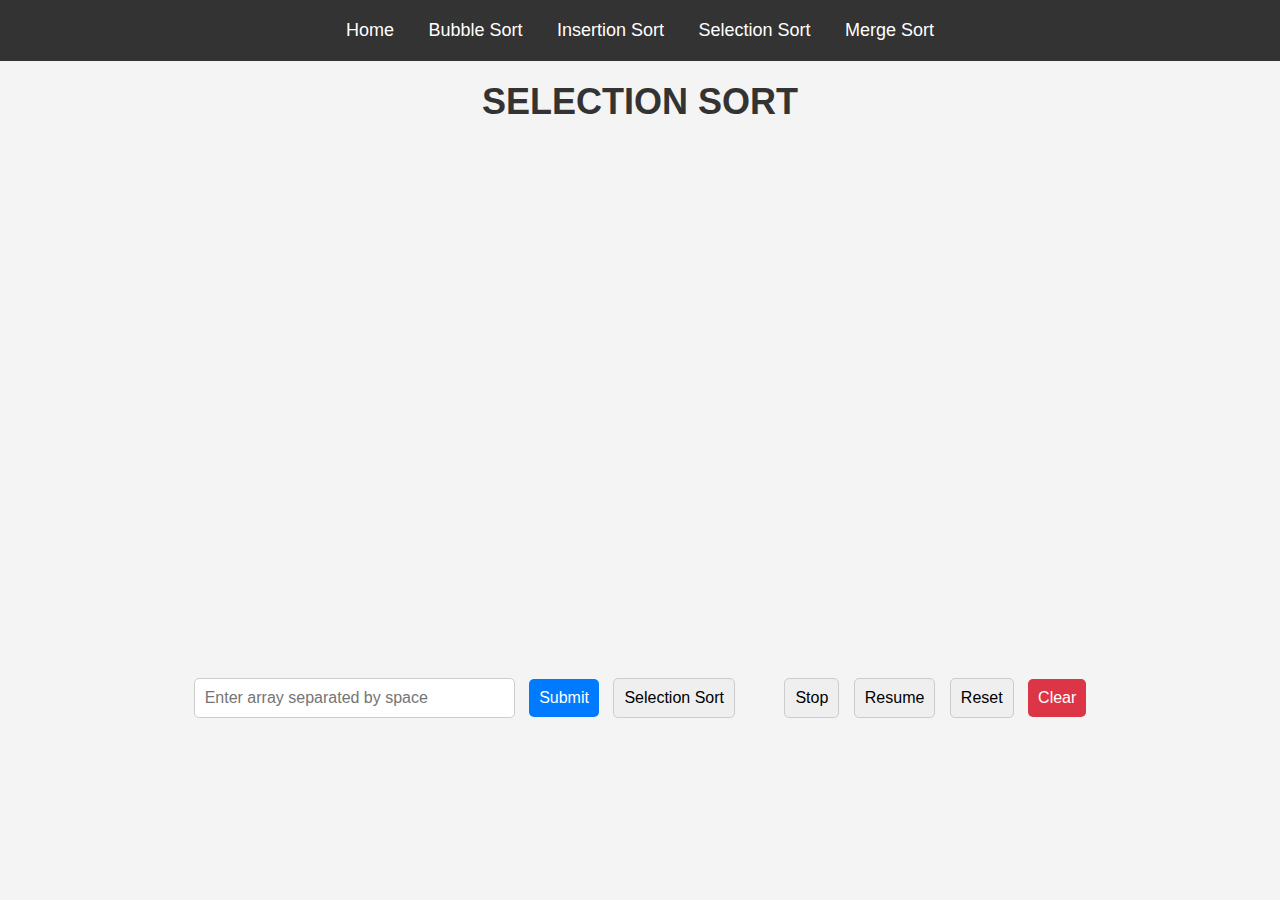
<file: selectionsort.html>
<!DOCTYPE html>
<html>
<head>
    <title>Selection Sort Visualization</title>
    <meta charset="UTF-8">
    <meta name="viewport" content="width=device-width, initial-scale=1">
    <link rel="stylesheet" href="style.css">
    <style>
        body {
            font-family: Arial, sans-serif;
            background-color: #f4f4f4;
            margin: 0;
            padding: 0;
        }
        #buttons {
            margin: 20px;
            text-align: center;
        }
        input, button {
            margin: 5px;
            padding: 10px;
            font-size: 16px;
            border-radius: 5px;
            border: 1px solid #ccc;
            outline: none;
        }
        button {
            cursor: pointer;
            transition: background-color 0.3s ease;
        }
        button:hover {
            background-color: #ddd;
            
        }
        .btn-primary {
            background-color: #007bff;
            color: white;
            border: none;
        }
        .btn-primary:hover {
            background-color: #0056b3;
        }
        .btn-danger {
            background-color: #dc3545;
            color: white;
            border: none;
        }
        .btn-danger:hover {
            background-color: #bd2130;
        }
        text {
            fill: black;
            font-size: 16px;
            text-anchor: middle;
            z-index: 3;
        }
        rect {
            fill: white;
            stroke: #a5a5a5;
            stroke-width: 2px;
            z-index: 2;
        }
        .unsorted {
            fill: #e4e4e4;
        }
        .sorted {
            fill: #0adf1c;
        }
        .min {
            fill: #ef233c;
        }
        .testing {
            fill: #d90429;
        }
        .header {
            background-color: #333;
            color: white;
            padding: 20px 0;
            text-align: center;
            position: relative; /* Ensure z-index works */
        }
        .header a {
            color: white;
            padding: 21px 15px;
            text-decoration: none;
            font-size: 18px;
            transition: background-color 0.3s ease; /* Smooth transition */
        }
        .header a:hover {
            background-color: #ddd;
            color: black; /* Adjust text color on hover */
        }
        .sh {
            display: flex;
            justify-content: center;
            align-items: center;
            height: 500px;
        }
        #heading {
            text-align: center;
            margin-top: 20px;
            color: #333;
            font-size: 36px;
            font-weight: bold;
        }
    </style>
    <script src="https://d3js.org/d3.v4.min.js"></script>
</head>
<body>
    <div id="Loader"></div>
    <div class="header">
        <a href="index.html">Home</a>
        <a href="Bubble.html">Bubble Sort</a>
        <a href="Insertion.html">Insertion Sort</a>
        <a href="selectionsort.html">Selection Sort</a>
        <a href="mergesort.html">Merge Sort</a>
    </div>

    <div id="contain">
        <h2 id="heading">SELECTION SORT</h2>
        <div class="sh"></div>

        <div id="buttons">
            <input id="array" type="text" placeholder="Enter array separated by space" size="30">
            <button id="submit" class="btn-primary" onclick="submit()">Submit</button>
            <button class="btn-default" onclick="selectionSort()">Selection Sort</button>
            <button class="btn-default" onclick="stop = true" style="margin-left:40px">Stop</button>
            <button class="btn-default" onclick="stop = false; selectionSort()">Resume</button>
            <button class="btn-default" onclick="reset()">Reset</button>
            <button class="btn-default btn-danger" onClick="window.location.reload();">Clear</button>
        </div>
    </div>

    <script>
        var count = 9 + 1,
            durationTime = 900,
            array,
            unsortedArray,
            sortedArray = [],
            stop = false,
            steps = 0;

        var margin = {top: 40, right: 40, bottom: 180, left: 40},
            width = 960 - margin.left - margin.right,
            height = 500 - margin.top - margin.bottom;

        var barWidth = width / count;

        var x = d3.scaleLinear()
            .domain([0, count])
            .range([0, width]);

        var svg = d3.select('.sh').append("svg")
            .attr("width", width + margin.left + margin.right)
            .attr("height", height + margin.top + margin.bottom)
            .append("g")
            .attr("transform", "translate(" + margin.left + "," + margin.top + ")");

        var rects;
        var labels;

        function submit() {
            document.getElementById("submit").disabled = true;

            var array2 = document.getElementById("array").value;
            array2 = array2.split(" ").map(function (item) {
                return parseInt(item, 10);
            });

            array = array2;
            unsortedArray = [...array];

            rects = svg.append("g")
                .attr("transform", "translate(" + barWidth + ",2)")
                .selectAll("rect")
                .data(unsortedArray)
                .enter().append("rect");

            rects.attr("id", function (d, i) { return "rect" + i })
                .attr("transform", function (d, i) { return "translate(" + (x(i) - barWidth / 2) + ",0)" })
                .attr("width", barWidth * 0.8)
                .attr("height", function (d) { return d * 20; }) // Adjusted for better visualization
                .attr("y", function (d) { return height - d * 20; }) // Adjusted for better visualization
                .attr("class", "unsorted");

            labels = svg.selectAll("text")
                .data(unsortedArray)
                .enter().append("text");

            labels.attr("id", function (d, i) { return "text" + i })
                .attr("x", function (d, i) { return x(i) + barWidth / 2; })
                .attr("y", function (d) { return height - d * 20 - 10; }) // Adjusted for better visualization
                .attr("text-anchor", "middle")
                .attr("class", "number-text")
                .text(function (d) { return d; });
        }

        function reset() {
            unsortedArray = [...array];
            sortedArray = [];
            stop = false;

            labels.text(function (d) { return d; })
                .transition().duration(2000)
                .attr("x", function (d, i) { return x(i) + barWidth / 2; })
                .attr("y", function (d) { return height - d * 20 - 10; });

            rects.attr("class", "unsorted")
                .transition().duration(2000)
                .attr("transform", function (d, i) { return "translate(" + (x(i) - barWidth / 2) + ",0)"; })
                .attr("height", function (d) { return d * 20; })
                .attr("y", function (d) { return height - d * 20; });
        }

        function selectionSort() {
            var i = 0, j = 0, minIdx;

            function step() {
                if (stop) return;

                if (i < unsortedArray.length - 1) {
                    if (j < unsortedArray.length) {
                        if (j === i) {
                            minIdx = i;
                            d3.select("#rect" + i).classed("min", true);
                        } else {
                            d3.select("#rect" + j).classed("testing", true);

                            if (unsortedArray[j] < unsortedArray[minIdx]) {
                                d3.select("#rect" + minIdx).classed("min", false);
                                minIdx = j;
                                d3.select("#rect" + minIdx).classed("min", true);
                            }

                            d3.timeout(function () {
                                d3.select("#rect" + j).classed("testing", false);
                                j++;
                                step();
                            }, durationTime);
                            return;
                        }
                        j++;
                        step();
                    } else {
                        if (minIdx !== i) {
                            var temp = unsortedArray[i];
                            unsortedArray[i] = unsortedArray[minIdx];
                            unsortedArray[minIdx] = temp;

                            d3.select("#rect" + i)
                                .transition().duration(durationTime)
                                .attr("height", unsortedArray[i] * 20)
                                .attr("y", height - unsortedArray[i] * 20);

                            d3.select("#rect" + minIdx)
                                .transition().duration(durationTime)
                                .attr("height", unsortedArray[minIdx] * 20)
                                .attr("y", height - unsortedArray[minIdx] * 20);

                            d3.select("#text" + i).text(unsortedArray[i])
                                .transition().duration(durationTime)
                                .attr("x", x(i) + barWidth / 2)
                                .attr("y", height - unsortedArray[i] * 20 - 10);

                            d3.select("#text" + minIdx).text(unsortedArray[minIdx])
                                .transition().duration(durationTime)
                                .attr("x", x(minIdx) + barWidth / 2)
                                .attr("y", height - unsortedArray[minIdx] * 20 - 10);
                        }
                        d3.select("#rect" + i).classed("sorted", true);
                        d3.select("#rect" + minIdx).classed("min", false);
                        i++;
                        j = i;
                        d3.timeout(step, durationTime);
                    }
                } else {
                    d3.select("#rect" + i).classed("sorted", true);
                }
            }

            step();
        }
    </script>
    <script>
      var loader = document.getElementById("Loader");
      window.addEventListener("load", function(){
        loader.style.display = "none";
      })
    </script> 
</body>
</html>
</file>
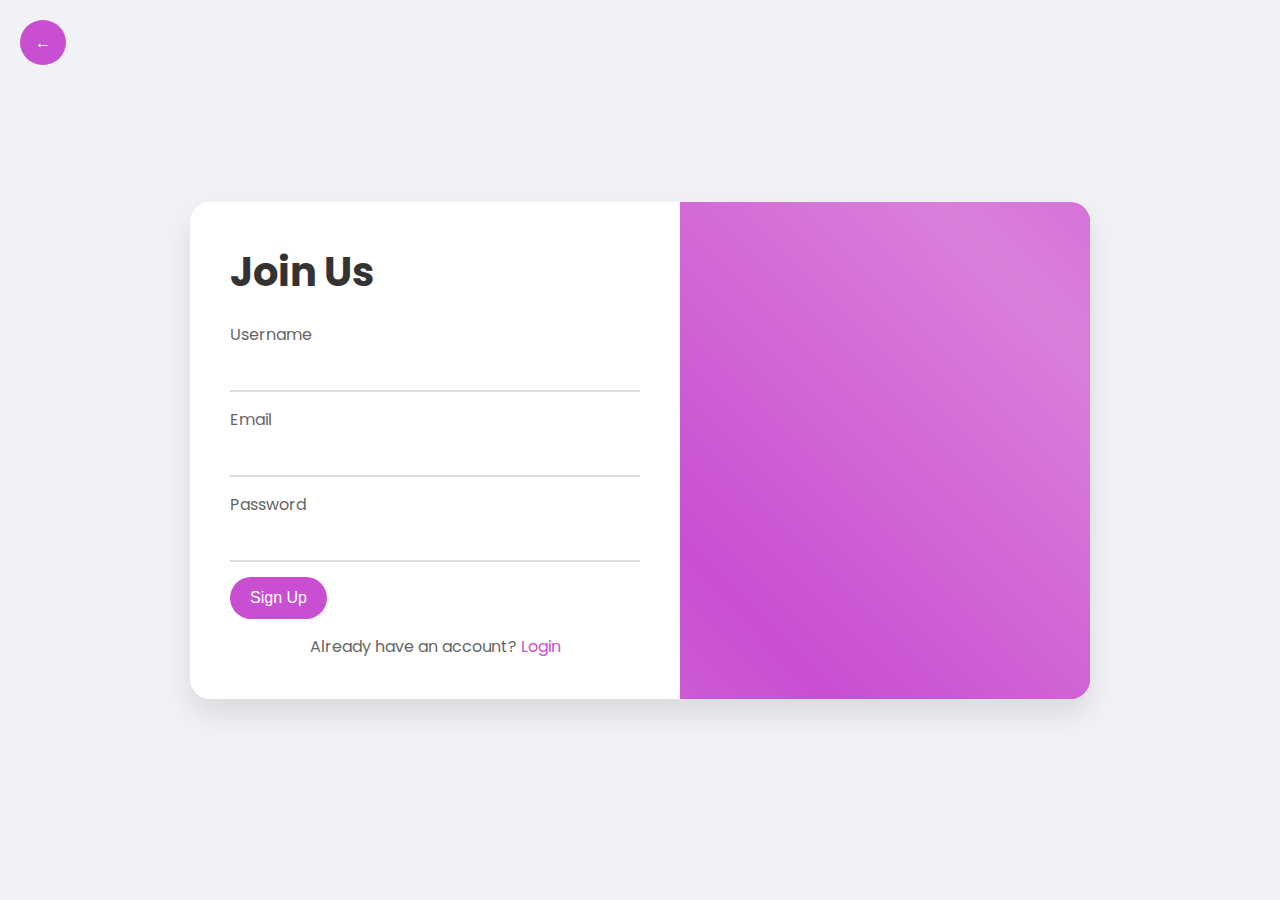
<file: signup.html>
<!DOCTYPE html>
<html lang="en">
<head>
    <meta charset="UTF-8">
    <meta name="viewport" content="width=device-width, initial-scale=1.0">
    <title>Sign Up - Visual Sort</title>
    <link href="https://fonts.googleapis.com/css2?family=Poppins:wght@300;400;600;700&display=swap" rel="stylesheet">
    <style>
        * {
            margin: 0;
            padding: 0;
            box-sizing: border-box;
        }
        body {
            font-family: 'Poppins', sans-serif;
            background: #f0f2f5;
            display: flex;
            justify-content: center;
            align-items: center;
            min-height: 100vh;
            overflow-x: hidden;
            padding: 20px;
        }
        .container {
            display: flex;
            width: 100%;
            max-width: 900px;
            background: white;
            border-radius: 20px;
            box-shadow: 0 15px 30px rgba(0,0,0,0.1);
            overflow: hidden;
        }
        .left-side {
            flex: 1;
            padding: 40px;
            display: flex;
            flex-direction: column;
            justify-content: center;
        }
        .right-side {
            flex: 1;
            background: linear-gradient(135deg, #db7fdb, #c84fd1);
            display: flex;
            align-items: center;
            justify-content: center;
            position: relative;
            overflow: hidden;
        }
        h1 {
            font-size: 2.5em;
            color: #333;
            margin-bottom: 20px;
        }
        .input-group {
            margin-bottom: 15px;
        }
        .input-group label {
            display: block;
            margin-bottom: 5px;
            color: #666;
        }
        .input-group input {
            width: 100%;
            padding: 10px;
            border: none;
            border-bottom: 2px solid #ddd;
            font-size: 1em;
            transition: border-color 0.3s;
        }
        .input-group input:focus {
            outline: none;
            border-color: #c84fd1;
        }
        button {
            background: #c84fd1;
            color: white;
            border: none;
            padding: 12px 20px;
            border-radius: 25px;
            font-size: 1em;
            cursor: pointer;
            transition: background 0.3s;
        }
        button:hover {
            background: #db7fdb;
        }
        .login-link {
            margin-top: 15px;
            text-align: center;
            color: #666;
        }
        .login-link a {
            color: #c84fd1;
            text-decoration: none;
        }
        .back-btn {
            position: fixed;
            top: 20px;
            left: 20px;
            background: #c84fd1;
            color: white;
            border: none;
            padding: 10px 15px;
            border-radius: 50%;
            cursor: pointer;
            transition: background 0.3s;
            text-decoration: none;
            z-index: 1000;
        }
        .back-btn:hover {
            background: #db7fdb;
        }
        .animated-bg {
            position: absolute;
            width: 200%;
            height: 200%;
            background: linear-gradient(45deg, #db7fdb, #c84fd1, #db7fdb, #c84fd1);
            animation: bgAnimation 15s linear infinite;
        }
        @keyframes bgAnimation {
            0% {
                transform: translateX(-50%) translateY(-50%) rotate(0deg);
            }
            100% {
                transform: translateX(-50%) translateY(-50%) rotate(360deg);
            }
        }
        @media (max-width: 768px) {
            .container {
                flex-direction: column;
            }
            .right-side {
                display: none;
            }
            .left-side {
                padding: 30px;
            }
            h1 {
                font-size: 2em;
            }
        }
    </style>
</head>
<body>
    <a href="index.html" class="back-btn">&#8592;</a>
    <div class="container">
        <div class="left-side">
            <h1>Join Us</h1>
            <form>
                <div class="input-group">
                    <label for="username">Username</label>
                    <input type="text" id="username" required>
                </div>
                <div class="input-group">
                    <label for="email">Email</label>
                    <input type="email" id="email" required>
                </div>
                <div class="input-group">
                    <label for="password">Password</label>
                    <input type="password" id="password" required>
                </div>
                <button type="submit">Sign Up</button>
            </form>
            <p class="login-link">Already have an account? <a href="login.html">Login</a></p>
        </div>
        <div class="right-side">
            <div class="animated-bg"></div>
        </div>
    </div>
</body>
</html>
</file>
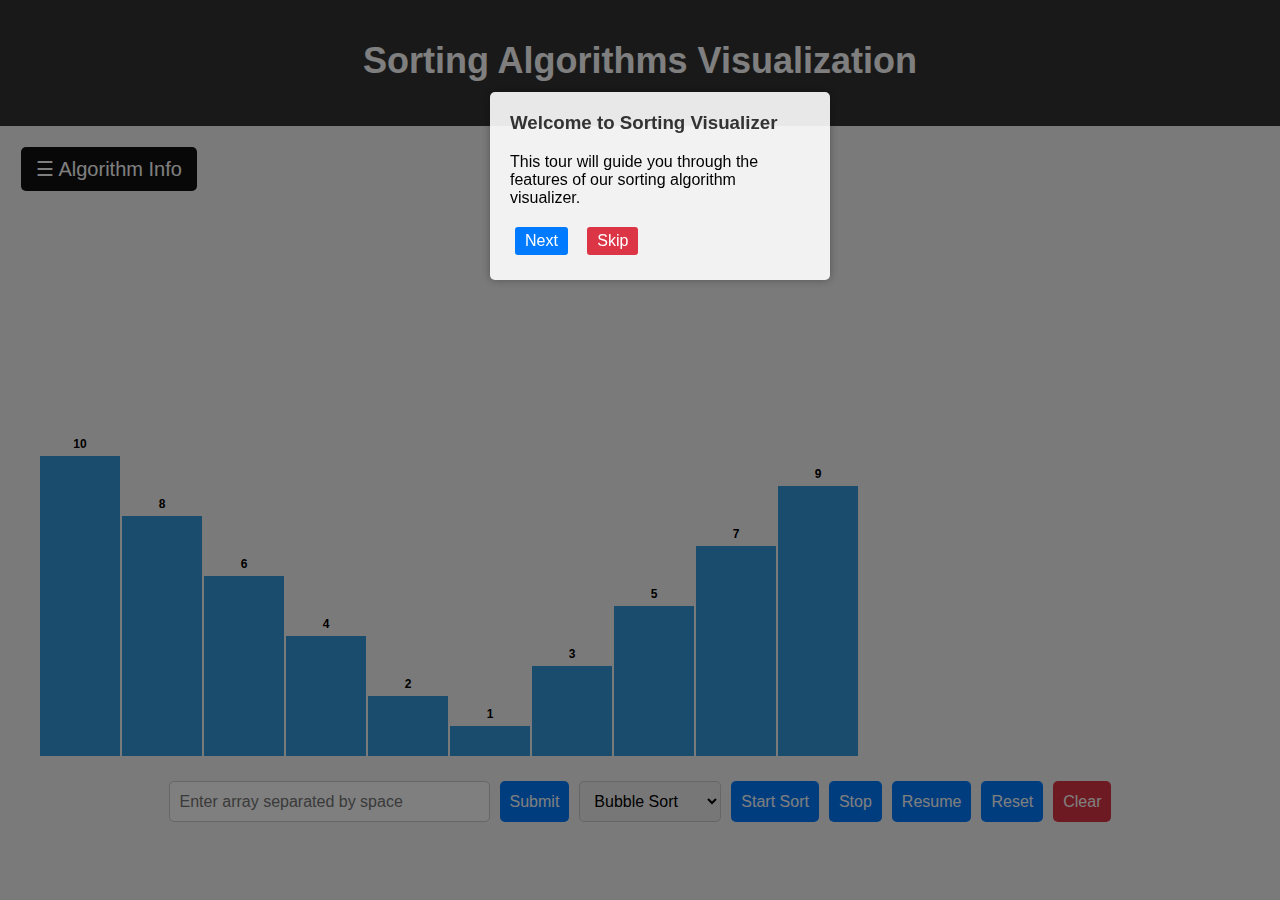
<file: visual.html>
<!DOCTYPE html>
<html lang="en">
<head>
    <title>Sorting Algorithms Visualization</title>
    <meta charset="UTF-8">
    <meta name="viewport" content="width=device-width, initial-scale=1">
    <style>
        body {
            font-family: Arial, sans-serif;
            background-color: #f4f4f4;
            margin: 0;
            padding: 0;
        }
        #buttons {
            margin: 20px;
            text-align: center;
            display: flex;
            flex-wrap: wrap;
            justify-content: center;
        }
        input, button, select {
            margin: 5px;
            padding: 10px;
            font-size: 16px;
            border-radius: 5px;
            border: 1px solid #ccc;
            outline: none;
        }
        button {
            cursor: pointer;
            transition: background-color 0.3s ease;
        }
        button:hover {
            background-color: #ddd;
        }
        .btn-primary {
            background-color: #007bff;
            color: white;
            border: none;
        }
        .btn-primary:hover {
            background-color: #0056b3;
        }
        .btn-danger {
            background-color: #dc3545;
            color: white;
            border: none;
        }
        .btn-danger:hover {
            background-color: #bd2130;
        }
        .header {
            background-color: #333;
            color: white;
            padding: 20px 0;
            text-align: center;
        }
        .sh {
            display: flex;
            justify-content: center;
            align-items: flex-end;
            height: 60vh;
            margin-top: 20px;
            width: 100%;
            max-width: 1200px;
            margin-left: auto;
            margin-right: auto;
            position: relative;
            overflow-x: auto;
        }
        #heading {
            text-align: center;
            margin-top: 20px;
            font-size: 36px;
            font-weight: bold;
        }
        .bar-container {
            position: absolute;
            display: flex;
            flex-direction: column;
            align-items: center;
            transition: left 0.5s ease-in-out;
        }
       .bar{
        background-color: #3498db;
        transition: background-color 0.5s ease-in-out, height 0.5s ease-in-out;
       } 
       @media screen and (max-width: 768px) {
            .sh {
                height: 50vh;
            }
            .bar-label {
                font-size: 10px;
            }
        }
        @media screen and (max-width: 480px) {
            .sh {
                height: 40vh;
            }
            .bar-label {
                font-size: 8px;
            }
        }
        
       .bar-label {
            margin-bottom: 5px;
            font-weight: bold;
            font-size: 12px;
        }
        .comparing {
            background-color: #e74c3c;
        }
        .sorted {
            background-color: #2ecc71;
        }
        .tour-overlay {
            position: fixed;
            top: 0;
            left: 0;
            width: 100%;
            height: 100%;
            background-color: rgba(0, 0, 0, 0.5);
            z-index: 1000;
            display: none;
        }
        .tour-popup {
            position: fixed;
            background-color: rgba(255, 255, 255, 0.9);
            border-radius: 5px;
            padding: 20px;
            box-shadow: 0 0 10px rgba(0, 0, 0, 0.3);
            max-width: 300px;
            z-index: 1001;
            max-height: calc(100vh - 40px);
            overflow-y: auto;
        }
        .tour-popup h3 {
            margin-top: 0;
            color: #333;
        }
        .tour-popup p {
            margin-bottom: 15px;
        }
        .tour-popup button {
            background-color: #007bff;
            color: white;
            border: none;
            padding: 5px 10px;
            border-radius: 3px;
            cursor: pointer;
            margin-right: 10px;
        }
        .tour-popup button:hover {
            background-color: #0056b3;
        }
        .tour-popup .skip-btn {
            background-color: #dc3545;
        }
        .tour-popup .skip-btn:hover {
            background-color: #c82333;
        }
        .sidebar {
            height: 100%;
            width: 0;
            position: fixed;
            z-index: 1000;
            top: 0;
            right: 0;
            background: linear-gradient(135deg, #111 0%, #333 100%);
            overflow-x: hidden;
            transition: 0.5s;
            padding-top: 60px;
            color: white;
            box-shadow: -2px 0 5px rgba(0,0,0,0.5);
        }
        .sidebar h2 {
            color: #f1f1f1;
            font-size: 24px;
            margin-bottom: 20px;
            text-align: center;
            text-transform: uppercase;
        }
        .sidebar h3 {
            color: #ddd;
            font-size: 18px;
            margin-top: 20px;
            margin-bottom: 10px;
        }
        .sidebar p {
            font-size: 14px;
            line-height: 1.6;
            margin-bottom: 15px;
        }
        .sidebar pre {
            white-space: pre-wrap;
            word-wrap: break-word;
            background-color: #222;
            border: 1px solid #444;
            padding: 10px;
            border-radius: 5px;
            font-size: 12px;
            line-height: 1.4;
            margin-bottom: 15px;
        }
        .sidebar-content {
            padding: 0 20px;
        }
        .sidebar table {
            width: 100%;
            border-collapse: collapse;
            margin-bottom: 15px;
        }
        .sidebar table td {
            padding: 5px;
            border-bottom: 1px solid #444;
        }
        .sidebar table td:first-child {
            width: 30%;
        }
        .openbtn {
            font-size: 20px;
            cursor: pointer;
            background-color: #111;
            color: white;
            padding: 10px 15px;
            border: none;
            transition: 0.3s;
        }
        .openbtn:hover {
            background-color: #444;
        }
        .openbtn.active {
            background-color: #4CAF50;
        }
        .complexity-container {
            display: flex;
            flex-direction: column;
            margin-bottom: 15px;
        }
        .complexity-box {
            width: 100%;
            background-color: #222;
            border: 1px solid #444;
            border-radius: 5px;
            padding: 10px;
            margin-bottom: 10px;
        }
        .complexity-box h3 {
            margin-top: 0;
            margin-bottom: 10px;
            font-size: 16px;
        }
        .complexity-box table {
            width: 100%;
        }
        .complexity-box p {
            margin: 0;
        }
        .sidebar {
            overflow-y: auto;
        }
        .sidebar-content {
            padding: 0 20px 20px 20px;
        }
        #main {
            transition: margin-right .5s;
            padding: 16px;
        }
        
        @media screen and (max-width: 768px) {
            #heading {
                font-size: 24px;
            }
            .sh {
                height: 300px;
            }
            .sidebar {
                width: 100%;
            }
            #main {
                margin-right: 0;
            }
            .openbtn {
                width: 100%;
                margin-bottom: 10px;
            }
            input, button, select {
                width: calc(100% - 10px);
                margin: 5px;
            }
            #buttons {
                flex-direction: column;
            }
            .tour-popup {
                width: 90%;
                left: 5% !important;
                max-height: 80vh;
                overflow-y: auto;
            }
        }
    </style>
</head>
<body>
    <div id="Loader"></div>
    <div class="header">
        <h1 id="heading">Sorting Algorithms Visualization</h1>
    </div>

    <div id="mySidebar" class="sidebar">
        <div class="sidebar-content">
            <div id="algoInfo"></div>
        </div>
    </div>

    <div id="main">
        <button class="openbtn" onclick="toggleNav()">&#9776; Algorithm Info</button>
        <div class="sh" id="visualization"></div>

        <div id="buttons">
            <input id="array" type="text" placeholder="Enter array separated by space" size="30">
            <button id="submit" class="btn-primary" onclick="submit()">Submit</button>
            <select id="sortSelect" onchange="updateAlgoInfo()">
                <option value="bubble">Bubble Sort</option>
                <option value="selection">Selection Sort</option>
                <option value="insertion">Insertion Sort</option>
                <option value="comb">Comb Sort</option>
                <option value="merge">Merge Sort</option>
                <option value="heap">Heap Sort</option>
                <option value="quick">Quick Sort</option>
                <option value="radix">Radix Sort</option>
            </select>
            <button id="start" class="btn-primary" onclick="startSort()">Start Sort</button>
            <button class="btn-primary" onclick="stop = true; stopClicked()">Stop</button>
            <button id="resume" class="btn-primary" onclick="stop = false; startSort()">Resume</button>
            <button id="reset" class="btn-primary" onclick="reset()">Reset</button>
            <button class="btn-danger" onClick="window.location.reload();">Clear</button>
        </div>
    </div>

    <div class="tour-overlay" id="tourOverlay">
        <div class="tour-popup" id="tourPopup">
            <h3 id="tourTitle"></h3>
            <p id="tourDescription"></p>
            <button id="tourNext">Next</button>
            <button id="tourSkip" class="skip-btn">Skip</button>
        </div>
    </div>

    <script>
        let array = [];
        let stop = false;
        let sidebarOpen = false;
        const delay = ms => new Promise(res => setTimeout(res, ms));
        const delayTime = 300;

        function submit() {
            const input = document.getElementById("array").value;
            array = input.split(" ").map(Number);
            visualizeArray(array);
        }

        function visualizeArray(arr) {
            const container = document.getElementById("visualization");
            container.innerHTML = "";
            const maxVal = Math.max(...arr);
            const containerWidth = container.offsetWidth;
            const containerHeight = container.offsetHeight;
            const barWidth = Math.max(20, Math.min(80, containerWidth / arr.length - 2));
            
            arr.forEach((val, idx) => {
                const barContainer = document.createElement("div");
                barContainer.className = "bar-container";
                barContainer.style.width = `${barWidth}px`;
                barContainer.style.left = `${idx * (barWidth + 2)}px`;
                
                const label = document.createElement("div");
                label.className = "bar-label";
                label.textContent = val;
                
                const bar = document.createElement("div");
                bar.className = "bar";
                const barHeight = (val / maxVal) * (containerHeight - 30);
                bar.style.height = `${(val / maxVal) * 300}px`;
                bar.style.width = `${barWidth}px`;
                bar.id = `bar-${idx}`;
                
                barContainer.appendChild(label);
                barContainer.appendChild(bar);
                container.appendChild(barContainer);
            });
        }

        async function updateBars() {
            const container = document.getElementById("visualization");
            const maxVal = Math.max(...array);
            const containerHeight = container.offsetHeight;
            array.forEach((val, idx) => {
                const barContainer = document.getElementById(`bar-${idx}`).parentElement;
                const label = barContainer.querySelector('.bar-label');
                const bar = barContainer.querySelector('.bar');
                
                label.textContent = val;
                const barHeight = (val / maxVal) * (containerHeight - 30);
                bar.style.height = `${barHeight}px`;
            });
            await delay(delayTime);
        }

        async function swap(i, j) {
            const temp = array[i];
            array[i] = array[j];
            array[j] = temp;

            const container1 = document.getElementById(`bar-${i}`).parentElement;
            const container2 = document.getElementById(`bar-${j}`).parentElement;
            
            const tempLeft = container1.style.left;
            container1.style.left = container2.style.left;
            container2.style.left = tempLeft;

            container1.querySelector('.bar').id = `bar-${j}`;
            container2.querySelector('.bar').id = `bar-${i}`;

            await updateBars();
        }

        async function bubbleSort() {
            for (let i = 0; i < array.length; i++) {
                for (let j = 0; j < array.length - i - 1; j++) {
                    if (stop) return;
                    document.getElementById(`bar-${j}`).classList.add("comparing");
                    document.getElementById(`bar-${j + 1}`).classList.add("comparing");
                    await delay(delayTime);
                    if (array[j] > array[j + 1]) {
                        await swap(j, j + 1);
                    }
                    document.getElementById(`bar-${j}`).classList.remove("comparing");
                    document.getElementById(`bar-${j + 1}`).classList.remove("comparing");
                }
                document.getElementById(`bar-${array.length - i - 1}`).classList.add("sorted");
            }
        }

        async function selectionSort() {
            for (let i = 0; i < array.length; i++) {
                let minIdx = i;
                document.getElementById(`bar-${i}`).classList.add("comparing");
                for (let j = i + 1; j < array.length; j++) {
                    if (stop) return;
                    document.getElementById(`bar-${j}`).classList.add("comparing");
                    await delay(delayTime);
                    if (array[j] < array[minIdx]) {
                        minIdx = j;
                    }
                    document.getElementById(`bar-${j}`).classList.remove("comparing");
                }
                if (minIdx !== i) {
                    await swap(i, minIdx);
                }
                document.getElementById(`bar-${i}`).classList.remove("comparing");
                document.getElementById(`bar-${i}`).classList.add("sorted");
            }
        }

        async function insertionSort() {
            for (let i = 1; i < array.length; i++) {
                let j = i;
                document.getElementById(`bar-${j}`).classList.add("comparing");
                while (j > 0 && array[j - 1] > array[j]) {
                    if (stop) return;
                    await swap(j, j - 1);
                    j--;
                    await delay(delayTime);
                }
                document.getElementById(`bar-${j}`).classList.remove("comparing");
                for (let k = 0; k <= i; k++) {
                    document.getElementById(`bar-${k}`).classList.add("sorted");
                }
            }
        }

        async function mergeSortWrapper() {
            await mergeSort(0, array.length - 1);
        }

        async function mergeSort(left, right) {
            if (left < right) {
                const middle = Math.floor((left + right) / 2);
                
                await mergeSort(left, middle);
                await mergeSort(middle + 1, right);
                await merge(left, middle, right);
            }
        }

        async function merge(left, middle, right) {
            const leftArray = array.slice(left, middle + 1);
            const rightArray = array.slice(middle + 1, right + 1);
            let i = 0, j = 0, k = left;

            while (i < leftArray.length && j < rightArray.length) {
                if (stop) return;

                await highlightBars([left + i, middle + 1 + j], "comparing");
                await delay(delayTime);

                if (leftArray[i] <= rightArray[j]) {
                    array[k] = leftArray[i];
                    i++;
                } else {
                    array[k] = rightArray[j];
                    j++;
                }
                await updateSingleBar(k);
                k++;
            }

            while (i < leftArray.length) {
                if (stop) return;
                array[k] = leftArray[i];
                await updateSingleBar(k);
                i++;
                k++;
            }

            while (j < rightArray.length) {
                if (stop) return;
                array[k] = rightArray[j];
                await updateSingleBar(k);
                j++;
                k++;
            }

            for (let i = left; i <= right; i++) {
                await highlightBars([i], "sorted");
            }
        }

        async function heapSort() {
            let n = array.length;

            for (let i = Math.floor(n / 2) - 1; i >= 0; i--)
                await heapify(n, i);

            for (let i = n - 1; i > 0; i--) {
                if (stop) return;
                await swap(0, i);
                await heapify(i, 0);
                document.getElementById(`bar-${i}`).classList.add("sorted");
            }
            document.getElementById(`bar-0`).classList.add("sorted");
        }

        async function combSort() {
            let gap = array.length;
            let shrink = 1.3;
            let sorted = false;
        
            while (!sorted) {
                gap = Math.floor(gap / shrink);
                if (gap <= 1) {
                    gap = 1;
                    sorted = true;
                }
        
                let i = 0;
                while (i + gap < array.length) {
                    if (stop) return;
                    if (array[i] > array[i + gap]) {
                        await swap(i, i + gap);
                        sorted = false;
                    }
                    i++;
                }
            }
        
            for (let i = 0; i < array.length; i++) {
                document.getElementById(`bar-${i}`).classList.add("sorted");
            }
        }

        async function heapify(n, i) {
            let largest = i;
            let l = 2 * i + 1;
            let r = 2 * i + 2;

            if (l < n && array[l] > array[largest])
                largest = l;

            if (r < n && array[r] > array[largest])
                largest = r;

            if (largest != i) {
                await highlightBars([i, largest], "comparing");
                await swap(i, largest);
                await heapify(n, largest);
            }
        }

        async function quickSort(low = 0, high = array.length - 1) {
            if (low < high) {
                let pi = await partition(low, high);

                await quickSort(low, pi - 1);
                await quickSort(pi + 1, high);
            }
            if (low === 0 && high === array.length - 1) {
                for (let i = 0; i < array.length; i++) {
                    document.getElementById(`bar-${i}`).classList.add("sorted");
                }
            }
        }

        async function partition(low, high) {
            let pivot = array[high];
            let i = low - 1;

            for (let j = low; j <= high - 1; j++) {
                if (stop) return;
                await highlightBars([j, high], "comparing");
                if (array[j] < pivot) {
                    i++;
                    await swap(i, j);
                }
            }
            await swap(i + 1, high);
            return i + 1;
        }
        function getMax(arr) {
    let max = arr[0];
    for (let i = 1; i < arr.length; i++) {
        if (arr[i] > max) {
            max = arr[i];
        }
    }
    return max;
}

// Function to count sort based on the digit represented by exp
async function countSort(arr, exp) {
    let output = new Array(arr.length);
    let count = new Array(10).fill(0);

    for (let i = 0; i < arr.length; i++) {
        count[Math.floor(arr[i] / exp) % 10]++;
    }

    for (let i = 1; i < 10; i++) {
        count[i] += count[i - 1];
    }

    for (let i = arr.length - 1; i >= 0; i--) {
        output[count[Math.floor(arr[i] / exp) % 10] - 1] = arr[i];
        count[Math.floor(arr[i] / exp) % 10]--;
    }

    for (let i = 0; i < arr.length; i++) {
        arr[i] = output[i];
        await updateSingleBar(i);
    }
}

// Function to implement Radix Sort
async function radixSort() {
    let m = getMax(array);

    for (let exp = 1; Math.floor(m / exp) > 0; exp *= 10) {
        await countSort(array, exp);
        if (stop) return;
    }
}

        async function highlightBars(indices, className) {
            indices.forEach(index => {
                document.getElementById(`bar-${index}`).classList.remove("comparing", "sorted");
                if (className) {
                    document.getElementById(`bar-${index}`).classList.add(className);
                }
            });
            await delay(delayTime);
        }

        async function updateSingleBar(index) {
            const maxVal = Math.max(...array);
            const container = document.getElementById(`bar-${index}`).parentElement;
            const label = container.querySelector('.bar-label');
            const bar = container.querySelector('.bar');
            
            label.textContent = array[index];
            bar.style.height = `${(array[index] / maxVal) * 300}px`;
            await delay(delayTime);
        }

        function reset() {
            stop = false;
            visualizeArray(array);
        }

        function stopClicked(){
            document.getElementById("resume").disabled = false;
            document.getElementById("reset").disabled = false;
        }

        function disableSubmitButton() {
            document.getElementById("submit").disabled = true;
            document.getElementById("start").disabled = true;
            document.getElementById("resume").disabled = true;
            document.getElementById("reset").disabled = true;
        }
        
        function enableSubmitButton() {
            document.getElementById("submit").disabled = false;
            document.getElementById("start").disabled = false;
            document.getElementById("resume").disabled = false;
            document.getElementById("reset").disabled = false;
        }

        async function startSort() {
            disableSubmitButton();
            reset();
            const sortMethod = document.getElementById("sortSelect").value;
            switch(sortMethod) {
                case "bubble":
                    await bubbleSort();
                    break;
                case "selection":
                    await selectionSort();
                    break;
                case "insertion":
                    await insertionSort();
                    break;
                case "merge":
                    await mergeSortWrapper();
                    break;
                case "heap":
                    await heapSort();
                    break;
                case "comb":
                    await combSort();
                    break;
                case "quick":
                    await quickSort();
                    break;
                case "radix":
                    await radixSort();
                    break;
            }
            enableSubmitButton();
        }

        const AlgorithmInfo = {
    bubble: {
        description: "Bubble Sort repeatedly steps through the list, compares adjacent elements and swaps them if they are in the wrong order.",
        algorithm: `1. Start with the first element.
2. Compare the current element with the next element.
3. If the current element is greater than the next element, swap them.
4. Move to the next element and repeat step 2.
5. Continue this process until no more swaps are needed.`,
        timeComplexity: {
            best: "O(n)",
            average: "O(n²)",
            worst: "O(n²)"
        },
        spaceComplexity: "O(1)\n\n"
    },
    selection: {
        description: "Selection Sort divides the input list into two parts: a sorted portion at the left end and an unsorted portion at the right end.",
        algorithm: `1. Find the smallest element in the unsorted portion.
2. Swap it with the first element of the unsorted portion.
3. Move the boundary between the sorted and unsorted portions one element to the right.
4. Repeat steps 1-3 until the entire array is sorted.`,
        timeComplexity: {
            best: "O(n²)",
            average: "O(n²)",
            worst: "O(n²)"
        },
        spaceComplexity: "O(1)\n\n"
    },
    insertion: {
        description: "Insertion Sort builds the final sorted array one item at a time. It is much less efficient on large lists than more advanced algorithms.",
        algorithm: `1. Start with the second element.
2. Compare it with the elements before it.
3. Insert it into its correct position in the sorted portion.
4. Move to the next unsorted element.
5. Repeat steps 2-4 until all elements are sorted.`,
        timeComplexity: {
            best: "O(n)",
            average: "O(n²)",
            worst: "O(n²)"
        },
        spaceComplexity: "O(1)\n\n"
    },
    merge: {
        description: "Merge Sort is an efficient, stable sorting algorithm that makes use of the divide and conquer strategy.",
        algorithm: `1. Divide the unsorted list into n sublists, each containing one element.
2. Repeatedly merge sublists to produce new sorted sublists until there is only one sublist remaining.
3. During merging:
   a. Compare the first elements of both sublists.
   b. Take the smaller element and add it to the merged list.
   c. Move to the next element in the sublist from which the element was taken.
   d. Repeat until one sublist is empty.
   e. Append any remaining elements from the non-empty sublist.`,
        timeComplexity: {
            best: "O(n log n)",
            average: "O(n log n)",
            worst: "O(n log n)"
        },
        spaceComplexity: "O(n)\n\n"
    },
    comb: {
        description: "Comb Sort is mainly an improvement over Bubble Sort. The basic idea is to eliminate turtles, or small values near the end of the list.",
        algorithm: `1. Initialize gap size as array length.
2. Set shrink factor (usually 1.3).
3. While gap > 1 or swapped is true:
   a. Calculate gap (gap / shrink factor).
   b. Set swapped to false.
   c. Compare elements with current gap.
   d. If out of order, swap them and set swapped to true.
4. If gap is 1, perform a final bubble sort pass.`,
        timeComplexity: {
            best: "O(n log n)",
            average: "O(n²)",
            worst: "O(n²)"
        },
        spaceComplexity: "O(1)\n\n"
    },
    heap: {
        description: "Heap Sort is a comparison-based sorting technique based on Binary Heap data structure. It is similar to selection sort where we first find the minimum element and place it at the beginning.",
        algorithm: `1. Build a max heap from the input data.
2. Swap the root (maximum element) with the last element of the heap.
3. Reduce the heap size by 1.
4. Heapify the root of the tree.
5. Repeat steps 2-4 while the size of the heap is greater than 1.`,
        timeComplexity: {
            best: "O(n log n)",
            average: "O(n log n)",
            worst: "O(n log n)"
        },
        spaceComplexity: "O(1)\n\n"
    },
    quick: {
        description: "QuickSort is a Divide and Conquer algorithm. It picks an element as pivot and partitions the given array around the picked pivot.",
        algorithm: `1. Choose a pivot element from the array.
2. Partition the array around the pivot:
   a. Move all elements smaller than the pivot to its left.
   b. Move all elements greater than the pivot to its right.
3. Recursively apply steps 1-2 to the sub-array of elements with smaller values and the sub-array of elements with greater values.`,
        timeComplexity: {
            best: "O(n log n)",
            average: "O(n log n)",
            worst: "O(n²)"
        },
        spaceComplexity: "O(log n)\n\n"
    }
};
function updateAlgoInfo() {
    const sortMethod = document.getElementById("sortSelect").value;
    const info = AlgorithmInfo[sortMethod];
    const infoElement = document.getElementById("algoInfo");
    infoElement.innerHTML = `
        <h2>${sortMethod.charAt(0).toUpperCase() + sortMethod.slice(1)} Sort</h2>
        <h3>Description:</h3>
        <p>${info.description}</p>
        <div class="complexity-container">
            <div class="complexity-box">
                <h3>Time Complexity</h3>
                <table>
                    <tr><td><strong>Best:</strong></td><td>${info.timeComplexity.best}</td></tr>
                    <tr><td><strong>Average:</strong></td><td>${info.timeComplexity.average}</td></tr>
                    <tr><td><strong>Worst:</strong></td><td>${info.timeComplexity.worst}</td></tr>
                </table>
            </div>
            <div class="complexity-box">
                <h3>Space Complexity</h3>
                <p>${info.spaceComplexity}</p>
            </div>
        </div>
        <h3>Algorithm:</h3>
        <pre>${info.algorithm}</pre>
    `;
}
        function toggleNav() {
            if (sidebarOpen) {
                closeNav();
            } else {
                openNav();
            }
        }

        function openNav() {
            document.getElementById("mySidebar").style.width = "300px";
            document.getElementById("main").style.marginRight = "300px";
            document.querySelector(".openbtn").classList.add("active");
            document.querySelector(".openbtn").innerHTML = "&#10005; Close Info";
            updateAlgoInfo();
            sidebarOpen = true;
        }

        function closeNav() {
            document.getElementById("mySidebar").style.width = "0";
            document.getElementById("main").style.marginRight = "0";
            document.querySelector(".openbtn").classList.remove("active");
            document.querySelector(".openbtn").innerHTML = "&#9776; Algorithm Info";
            sidebarOpen = false;
        }

        const tourSteps = [
            {
                title: "Welcome to Sorting Visualizer",
                description: "This tour will guide you through the features of our sorting algorithm visualizer.",
                target: "heading"
            },
            {
                title: "Enter Your Array",
                description: "Type your numbers separated by spaces in this input box.",
                target: "array"
            },
            {
                title: "Submit Array",
                description: "Click this button to visualize your entered array.",
                target: "submit"
            },
            {
                title: "Choose Sorting Algorithm",
                description: "Select the sorting algorithm you want to visualize.",
                target: "sortSelect"
            },
            {
                title: "Algorithm Information",
                description: "Click this button to open a sidebar with detailed information about the selected algorithm, including its description and complexity.",
                target: "openbtn"
            },
            {
                title: "Start Sorting",
                description: "Click this button to start the sorting process.",
                target: "start"
            },
            {
                title: "Additional Controls",
                description: "Use these buttons to stop, resume, reset, or clear the visualization.",
                target: "buttons"
            }
        ];

        let currentStep = 0;

        function startTour() {
            document.getElementById("tourOverlay").style.display = "block";
            showStep(currentStep);
        }

        function showStep(step) {
            const tourPopup = document.getElementById("tourPopup");
            const targetElement = document.getElementById(tourSteps[step].target);
            const targetRect = targetElement.getBoundingClientRect();

            let top = targetRect.bottom + 10;
            let left = targetRect.left + targetRect.width / 2 - 150;

            if (left < 10) left = 10;
            if (left + 300 > window.innerWidth) left = window.innerWidth - 310;
            
            if (top + 200 > window.innerHeight) {
                top = targetRect.top - 210;
                if (top < 10) {
                    top = 10;
                }
            }

            top = Math.max(10, Math.min(top, window.innerHeight - 210));

            tourPopup.style.left = `${left}px`;
            tourPopup.style.top = `${top}px`;

            document.getElementById("tourTitle").textContent = tourSteps[step].title;
            document.getElementById("tourDescription").textContent = tourSteps[step].description;

            if (step === tourSteps.length - 1) {
                document.getElementById("tourNext").textContent = "Finish";
            } else {
                document.getElementById("tourNext").textContent = "Next";
            }

            targetElement.scrollIntoView({ behavior: 'smooth', block: 'nearest', inline: 'nearest' });
        }

        document.getElementById("tourNext").addEventListener("click", () => {
            currentStep++;
            if (currentStep < tourSteps.length) {
                showStep(currentStep);
            } else {
                document.getElementById("tourOverlay").style.display = "none";
                currentStep = 0;
            }
        });

        window.addEventListener("load", function() {
            loader.style.display = "none";
            startTour();
        });

        document.getElementById("tourSkip").addEventListener("click", () => {
            document.getElementById("tourOverlay").style.display = "none";
            currentStep = 0;
        });
        window.addEventListener('load', function() {
            loader.style.display = "none";
            updateAlgoInfo();
            visualizeArray([10, 8, 6, 4, 2, 1, 3, 5, 7, 9]); // Default array
            startTour();

            // Add resize event listener
            window.addEventListener('resize', function() {
                visualizeArray(array);
            });
        });

        // Ensure the sidebar is closed on page load
        window.addEventListener('DOMContentLoaded', (event) => {
            closeNav();
        });
    </script>
    <script>
      var loader = document.getElementById("Loader");
      window.addEventListener("load", function(){
        loader.style.display = "none";
      })
    </script> 
</body>
</html>
</file>
<file: style.css>
/* review */
.heading {
  font-size: 50px;
  text-align: center;
  color: black;
}
.review .review-slider {
  box-shadow: var(--box-shadow);
}

.review .review-slider .slide {
  background: var(--white);
  border-radius: 0.5rem;
  text-align: center;
  padding: 3rem;
}

.review .review-slider .slide img {
  height: 10rem;
  width: 10rem;
  border-radius: 50%;
  object-fit: cover;
  margin-bottom: 0.5rem;
}

.review .review-slider .slide h3 {
  font-size: 2.5rem;
  color: black;
}

.review .review-slider .slide p {
  font-size: 1.5rem;
  color: black;
  line-height: 1.7;
  padding: 1rem 0;
}

.review .review-slider .slide .stars {
  padding: 1rem 0;
  padding-bottom: 1.5rem;
}

.review .review-slider .slide .stars i {
  font-size: 2rem;
  color: gold;
}

.swiper-pagination-bullet-active {
  background: var(--main-color);
}

.contact-left {
  flex-basis: 35%;
  padding: 20px;
}
.contact-right {
  flex-basis: 60%;
  padding: 20px;
}
.contact-left p {
  margin-top: 30px;
}
.contact-left p i {
  color: #ff004f;
  margin-right: 15px;
  font-size: 25px;
}
.social-icon {
  margin-top: 30px;
}
.social-icon a {
  text-decoration: none;
  font-size: 30px;
  margin-right: 15px;
  color: blue;
  display: inline-block;
  transition: transform 0.5s;
}
.social-icon a:hover {
  color: yellowgreen;
  transform: translateY(-5px) scale(1.2);
}
.btn.btn2 {
  display: inline-block;
  background: blueviolet;
  border-radius: 14px;
  color: white;
}
.btn.btn2:hover {
  background-color: #ff004f;
}

.contact-right form {
  width: 100%;
}
form input,
form textarea {
  width: 100%;
  border: 0;
  outline: none;
  background: rgb(232, 210, 238);
  padding: 15px;
  margin: 15px 0;
  color: #fff;
  font-size: 18px;
  border-radius: 6px;
}
form .btn2 {
  padding: 14px 60px;
  font-size: 18px;
  margin-top: 20px;
  cursor: pointer;
}
footer {
  height: 50px;
  color: #7971ea;
}

footer h5 {
  color: rgb(65, 43, 43);
  padding-bottom: 10px;
  font-weight: bold;
}

.col-6.col-md-2.mb-3 a {
  color: #7971ea;
}

.col-6.col-md-2.mb-3 a:hover {
  color: black;
}
.vs {
  color: gray;
  font-weight: bolder;
}

.chat-container {
  background-color: white;
  border-radius: 12px;
  box-shadow: 0 4px 6px rgba(0, 0, 0, 0.1);
  padding: 20px;
  width: 100%;
  margin: auto;
}

.copy-btn {
  display: inline-block;
  padding: 5px 10px;
  margin-top: 5px;
  cursor: pointer;
  font-size: 0.8em;
  background-color: #007bff; /* Updated to match user-message background color */
  color: white;
  border: none;
  border-radius: 3px;
  transition: background-color 0.3s, transform 0.2s;
  position: absolute; /* Adjust if necessary */
  top: 5px;
  right: 5px;
  user-select: none; /* Prevent the button text from being selectable */
}

.copy-btn:hover,
.copy-btn:active {
  background-color: #0056b3; /* A darker shade for hover state */
  transform: scale(1.05); /* Slightly enlarge the button on hover/active */
}

.copy-btn:focus {
  outline: none; /* Remove the focus outline to keep the design clean */
  box-shadow: 0 0 0 2px rgba(0, 123, 255, 0.5); /* Optional: add a focus style that matches your design */
}

pre code {
  padding: 12px;
  position: relative;
  color: #dcdcdc; /* Light grey color for better contrast */
  background: #333; /* Darker background for the code block */
  border-radius: 8px;
  overflow-x: auto;
  font-family: "Source Code Pro", monospace; /* Use a monospaced font for better code readability */
}

.loading {
  display: flex;
  justify-content: center;
  align-items: center;
}

.loading-dot {
  width: 8px;
  height: 8px;
  margin: 0 5px;
  background-color: blue;
  border-radius: 50%;
  animation: wave 1.2s infinite linear both;
}

.loading-dot:nth-child(1) {
  animation-delay: 0s;
}

.loading-dot:nth-child(2) {
  animation-delay: 0.1s;
}

.loading-dot:nth-child(3) {
  animation-delay: 0.2s;
}

@keyframes wave {
  0%,
  60%,
  100% {
    transform: initial;
  }
  30% {
    transform: translateY(-15px);
  }
}

#output-field {
  background-color: var(--ai-message-bg-color);
  border-radius: 12px;
  padding: 20px;
  margin-bottom: 30px;
  font-size: 1.5rem;
  text-align: center;
  display: flex;
  justify-content: center;
  align-items: center;
  height: 150px;
  color: #000000;
}

.input-group {
  flex-wrap: nowrap;
  align-items: stretch;
}

.input-group-text {
  background: transparent;
  border: 1px solid var(--input-border-color);
  border-right: 0;
  display: flex;
  align-items: center;
  justify-content: center;
  cursor: pointer;
}

.input-group-text svg {
  fill: var(--user-message-bg-color);
}

#prompt-input {
  flex-grow: 1;
  border: 1px solid var(--input-border-color);
  border-radius: 20px 0 0 20px;
  padding: 10px 20px;
}

#image-input {
  display: none;
}

#send-btn {
  background-color: var(--user-message-bg-color);
  color: var(--user-message-text-color);
  border: 1px solid var(--user-message-bg-color);
  border-radius: 0 20px 20px 0;
  padding: 10px 20px;
  cursor: pointer;
  transition: background-color 0.3s ease;
}

#send-btn:hover {
  background-color: var(--button-hover-color);
}

#output-container {
  overflow-y: auto;
  max-height: 65vh;
  margin-bottom: 20px;
}

.chat-message {
  padding: 12px 20px;
  margin: 8px 0;
  border-radius: 25px;
  max-width: 75%;
  box-shadow: 0 2px 5px rgba(0, 0, 0, 0.1);
}

.user-message {
  background-color: var(--user-message-bg-color);
  color: var(--user-message-text-color);
  align-self: flex-end;
  text-align: right;
  border-bottom-right-radius: 5px;
}

.ai-message {
  background-color: var(--ai-message-bg-color);
  color: var(--ai-message-text-color);
  align-self: flex-start;
  border-bottom-left-radius: 5px;
}

.separation {
  height: 7px;
  background-color: rgb(46, 44, 44);
  position: relative;
  z-index: 20;
}

.chatbot-button {
  position: fixed;
  bottom: 4rem; /* Adjust as needed */
  right: 2rem; /* Adjust as needed */
  z-index: 50;
}

.chatbot-button:hover {
  content: "ghhj";
}

.nav-item .log {
  color: white !important;
  width: fit-content;
  font-weight: 700;
  background-color: rgb(219, 127, 219);
  border-radius: 1rem;
}

.log:hover {
  background: purple !important;
}

#Loader {
  background: white url(img/pre-loader.gif) no-repeat center center;
  height: 100vh;
  width: 100%;
  position: fixed;
  z-index: 100;
}

.nav-link {
  color: black;
  display: inline-block; /* Ensures the link takes only the necessary width */
  position: relative; /* Allows the use of pseudo-elements */
  transition: color 0.3s, border-bottom 0.3s;
  border-bottom: none;
  width: fit-content;
}

.nav-link.active {
  color: rgb(219, 127, 219);
  font-weight: 800;
  border-bottom: 2px solid rgb(219, 127, 219);
  font-weight: 800;
}

.dropdown-item:hover {
  background: rgb(236, 188, 236) !important;
}

.hover-move {
  position: relative;
  transition: transform 0.3s ease-in-out;
}

.navbar-toggler {
  background-color: #7e22ce; /* Purple background color */
  border-color: #7e22ce; /* Purple border color */
}

.navbar-toggler-icon {
  background-image: url('data:image/svg+xml;charset=UTF8,%3Csvg viewBox="0 0 30 30" xmlns="http://www.w3.org/2000/svg"%3E%3Cpath stroke="rgba(255, 255, 255, 1)" stroke-width="2" stroke-linecap="round" stroke-miterlimit="10" d="M4 7h22M4 15h22M4 23h22"/%3E%3C/svg%3E');
}

.contact-container {
  background-color: #fff;
  padding: 20px;
  border-radius: 10px;
  box-shadow: 0 0 10px rgba(0, 0, 0, 0.1);
  max-width: 500px;
  width: 100%;
  text-align: center;
}

.contact-container h1 {
  margin-bottom: 20px;
}

.input-group {
  margin-bottom: 15px;
  text-align: left;
}

.input-group label {
  display: block;
  margin-bottom: 5px;
}

.input-group input,
.input-group textarea {
  width: 100%;
  padding: 10px;
  border: 1px solid #ccc;
  border-radius: 5px;
  box-sizing: border-box;
}

.contact-container button {
  background-color: #7971ea;
  color: white;
  padding: 10px 20px;
  border: none;
  border-radius: 5px;
  cursor: pointer;
  font-size: 16px;
}

.contact-container button:hover {
  background-color: #5e55e0;
}

.social-media {
  margin-top: 20px;
}

.social-media h2 {
  margin-bottom: 10px;
}

.social-icon {
  color: #007bff;
  text-decoration: none;
  margin: 0 10px;
  font-size: 24px;
  transition: color 0.3s;
}

.social-icon:hover {
  color: #0056b3;
}

/* Style the scrollbar */
::-webkit-scrollbar {
  width: 6px !important; /* Width of the entire scrollbar */
}

/* Style the track (progress bar) */
::-webkit-scrollbar-track {
  background: rgb(252, 185, 252) !important; /* Background color of the track */
}

/* Style the handle (scroll thumb) */
::-webkit-scrollbar-thumb {
  background: rgb(209, 72, 209) !important; /* Background color of the handle */
}

/* Handle on hover */
::-webkit-scrollbar-thumb:hover {
  background: rgb(155, 33, 155) !important; /* Background color when hovering */
}

@media (max-width: 600px) {
  .contact-container {
    padding: 15px;
  }
}
</file>
<file: counting.css>
body {
    font-family: Arial, sans-serif;
    margin: 0;
    padding: 0;
    background-color: #f0f0f0;
}

.navbar {
    display: flex;
    justify-content: space-between;
    align-items: center;
    padding: 10px 20px;
    background-color: white;
    box-shadow: 0 2px 4px rgba(0,0,0,0.1);
}

.navbar-logo {
    display: flex;
    align-items: center;
}

.logo {
    width: 30px;
    height: 30px;
    margin-right: 10px;
}

.brand-name {
    font-size: 1.5rem;
    font-weight: bold;
    color: #db7fdb;
    text-decoration: none;
}

.navbar-menu {
    display: flex;
    list-style-type: none;
    margin: 0;
    padding: 0;
}

.navbar-menu li {
    margin-left: 20px;
}

.navbar-menu a {
    text-decoration: none;
    color: #333;
    font-weight: 500;
}

.dropdown {
    position: relative;
}

.dropdown-content {
    display: none;
    position: absolute;
    background-color: #f9f9f9;
    min-width: 160px;
    box-shadow: 0px 8px 16px 0px rgba(0,0,0,0.2);
    z-index: 1;
}

.dropdown:hover .dropdown-content {
    display: block;
}

.login-btn {
    background-color: #db7fdb;
    color: white;
    padding: 8px 15px;
    border-radius: 20px;
    text-decoration: none;
}

main {
    max-width: 1200px;
    margin: 0 auto;
    padding: 20px;
}

h1, h2 {
    color: #db7fdb;
}

.content-wrapper {
    display: flex;
    gap: 20px;
}

.text-content, .visualization-content {
    flex: 1;
}

.algorithm-box {
    background-color: #f4f4f4;
    padding: 15px;
    border-radius: 5px;
    margin-bottom: 20px;
}

.visualization-box {
    background-color: white;
    border: 2px solid #db7fdb;
    border-radius: 5px;
    padding: 20px;
    text-align: center;
}

.array-visualization {
    display: flex;
    justify-content: center;
    gap: 10px;
}

.array-visualization span {
    display: inline-block;
    padding: 10px;
    background-color: #e8f5e9;
    border-radius: 5px;
}

.complexity-table {
    width: 100%;
    border-collapse: collapse;
    margin-top: 20px;
}

.complexity-table th, .complexity-table td {
    border: 1px solid #ddd;
    padding: 8px;
    text-align: left;
}

.complexity-table th {
    background-color: #f2f2f2;
}

#counting-sort-visualizer {
    margin-top: 30px;
}

#visualizer-container {
    height: 300px;
    background-color: #f9f9f9;
    border: 1px solid #ddd;
    margin-bottom: 20px;
}

#array-container {
    display: flex;
    justify-content: center;
    align-items: flex-end;
    height: 100%;
}

.array-bar {
    width: 30px;
    background-color: #db7fdb;
    margin: 0 2px;
    transition: height 0.3s ease;
}

#input-controls {
    display: flex;
    gap: 10px;
    margin-bottom: 20px;
}

#input-controls input, #input-controls button {
    padding: 8px;
}

#input-controls input {
    flex-grow: 1;
}

#input-controls button {
    background-color: #db7fdb;
    color: white;
    border: none;
    cursor: pointer;
}

#counting-sort-code {
    background-color: #f4f4f4;
    padding: 20px;
    border-radius: 5px;
}

.code-tabs {
    display: flex;
    gap: 10px;
    margin-bottom: 10px;
}

.tab-btn {
    background-color: #ddd;
    border: none;
    padding: 8px 15px;
    cursor: pointer;
}

.tab-btn.active {
    background-color: #db7fdb;
    color: white;
}

#code-display {
    background-color: #333;
    color: #fff;
    padding: 15px;
    border-radius: 5px;
    overflow-x: auto;
}

#practice-questions table {
    width: 100%;
    border-collapse: collapse;
}

#practice-questions th, #practice-questions td {
    border: 1px solid #ddd;
    padding: 8px;
    text-align: left;
}

#practice-questions th {
    background-color: #f2f2f2;
}

/* New footer styles */
footer.container {
    background-color: #f8f9fa;
    color: #6c757d;
    padding: 4rem 1rem;
    border-top: 1px solid #e9ecef;
}

footer .row {
    margin-bottom: 2rem;
}

footer h5 {
    font-size: 1.25rem;
    margin-bottom: 1rem;
}

footer ul {
    list-style: none;
    padding: 0;
}

footer a {
    color: #6c757d;
    text-decoration: none;
    transition: color 0.2s ease-in-out;
}

footer a:hover {
    color: #007bff;
}

footer .nav-link {
    padding: 0.2rem 0;
}

/* Newsletter subscription form styles */
footer form {
    text-align: center;
}

footer form h5 {
    font-size: 1.5rem;
    margin-bottom: 0.5rem;
    color: #343a40;
}

footer form p {
    font-size: 1rem;
    margin-bottom: 1rem;
    color: #6c757d;
}

footer form .form-control {
    width: 60%;
    margin-right: 0.5rem;
}

footer form .btn-primary {
    background-color: #007bff;
    border: none;
}

footer form .btn-primary:hover {
    background-color: #0056b3;
}

/* Social media icons */
footer .icons {
    display: flex;
    justify-content: center;
    gap: 1rem;
    margin-top: 1rem;
}

footer .icons a {
    color: #6c757d;
    font-size: 1.5rem;
    transition: color 0.2s ease-in-out;
}

footer .icons a:hover {
    color: #007bff;
}

/* Legal section styles */
footer .foot {
    text-align: center;
    margin-top: 2rem;
}

footer .foot .d-flex {
    flex-direction: column;
}

footer .foot p {
    margin: 0;
}

/* Back to top button */
#topbtn {
    position: fixed;
    bottom: 2rem;
    right: 2rem;
    display: none;
}

.gotopbtn {
    background-color: #007bff;
    color: #fff;
    border: none;
    padding: 0.5rem;
    border-radius: 0.25rem;
    cursor: pointer;
    transition: background-color 0.2s ease-in-out;
}

.gotopbtn:hover {
    background-color: #0056b3;
}

/* Make back to top button visible */
#topbtn.show {
    display: block;
}

/* Utility classes */
.container {
    max-width: 1200px;
    margin: 0 auto;
    padding: 0 15px;
}

.row {
    display: flex;
    flex-wrap: wrap;
    margin-right: -15px;
    margin-left: -15px;
}

.col-md-6, .col-md-4, .col-6, .col-md-2 {
    position: relative;
    width: 100%;
    padding-right: 15px;
    padding-left: 15px;
}

.mb-3 {
    margin-bottom: 1rem;
}

.mt-5 {
    margin-top: 3rem;
}

h5 {
    font-size: 1.25rem;
    margin-bottom: 0.5rem;
    font-weight: 500;
    color: #212529;
}

.form-control {
    display: block;
    width: 100%;
    padding: 0.375rem 0.75rem;
    font-size: 1rem;
    line-height: 1.5;
    color: #495057;
    background-color: #fff;
    background-clip: padding-box;
    border: 1px solid #ced4da;
    border-radius: 0.25rem;
    transition: border-color 0.15s ease-in-out, box-shadow 0.15s ease-in-out;
}

.btn-primary {
    color: #fff;
    background-color: #007bff;
    border-color: #007bff;
}

.footer-title {
    font-size: 1

.5rem;
    font-weight: bold;
    color: #212529;
    text-decoration: none;
}

.list-unstyled {
    padding-left: 0;
    list-style: none;
}

.nav-link {
    display: block;
    padding: 0.5rem 1rem;
    text-decoration: none;
    color: #6c757d;
}

.text-body-secondary {
    color: #6c757d;
}

.border-top {
    border-top: 1px solid #dee2e6;
}

.py-4 {
    padding-top: 1.5rem;
    padding-bottom: 1.5rem;
}

.my-4 {
    margin-top: 1.5rem;
    margin-bottom: 1.5rem;
}
.footer-column {
    width: 12.5%; /* Adjust the percentage as needed */
    flex: 0 0 12.5%;
    max-width: 12.5%;
}


@media (min-width: 768px) {
    .col-md-6 {
        flex: 0 0 50%;
        max-width: 50%;
    }
   
    .col-md-4 {
        flex: 0 0 33.333333%;
        max-width: 33.333333%;
    }
   
    .col-md-2 {
        flex: 0 0 16.666667%;
        max-width: 16.666667%;
    }
}
</file>
<file: css/Styling.css>
.sh{
    border: 2px solid;
    background-color: #343A40;
    display: flex;   
    justify-content: center;
}

#contain{
    padding: 20px;
    background-color:rgb(21, 173, 165);
}

#heading{
    text-align: center;
    color:blanchedalmond;
}
</file>
<file: css/style.css>
/* Base */
body {
  line-height: 1.7;
  color: gray;
  font-weight: 300;
  font-size: 1.1rem;
}

::-moz-selection {
  background: #000;
  color: #fff;
}

::selection {
  background: #000;
  color: #fff;
}

a {
  -webkit-transition: 0.3s all ease;
  -o-transition: 0.3s all ease;
  transition: 0.3s all ease;
}
a:hover {
  text-decoration: none;
}

h1,
h2,
h3,
h4,
h5,
.h1,
.h2,
.h3,
.h4,
.h5 {
  font-family: "Muli", -apple-system, BlinkMacSystemFont, "Segoe UI", Roboto,
    "Helvetica Neue", Arial, sans-serif, "Apple Color Emoji", "Segoe UI Emoji",
    "Segoe UI Symbol", "Noto Color Emoji";
}

.border-2 {
  border-width: 2px;
}

.text-black {
  color: #000 !important;
}

.bg-black {
  background: #000 !important;
}

.color-black-opacity-5 {
  color: rgba(0, 0, 0, 0.5);
}

.color-white-opacity-5 {
  color: rgba(255, 255, 255, 0.5);
}

.site-wrap:before {
  display: none;
  -webkit-transition: 0.3s all ease-in-out;
  -o-transition: 0.3s all ease-in-out;
  transition: 0.3s all ease-in-out;
  background: rgba(0, 0, 0, 0.6);
  content: "";
  position: absolute;
  z-index: 2000;
  top: 0;
  left: 0;
  right: 0;
  bottom: 0;
  opacity: 0;
  visibility: hidden;
}

.offcanvas-menu .site-wrap {
  height: 100%;
  width: 100%;
  z-index: 2;
}
.offcanvas-menu .site-wrap:before {
  opacity: 1;
  visibility: visible;
}

.btn {
  text-transform: uppercase;
  font-size: 12px;
  font-weight: 900;
  padding: 14px 30px;
}
.btn:hover,
.btn:active,
.btn:focus {
  outline: none;
  -webkit-box-shadow: none !important;
  box-shadow: none !important;
}
.btn.btn-black {
  border-width: 2px;
  border-color: #000;
  background: #000;
  color: #fff;
}
.btn.btn-black:hover {
  color: #000;
  background-color: transparent;
}
.btn.btn-black.btn-outline-black {
  color: #000;
  background-color: transparent;
}
.btn.btn-black.btn-outline-black:hover {
  border-color: #000;
  background: #000;
  color: #fff;
}
.btn.btn-white {
  border-width: 2px;
  border-color: #fff;
  background: #fff;
  color: #000;
}
.btn.btn-white:hover {
  color: #fff;
  background-color: transparent;
}
.btn.btn-white.btn-outline-white {
  color: #fff;
  background-color: transparent;
}
.btn.btn-white.btn-outline-white:hover {
  border-color: #fff;
  background: #fff;
  color: #000;
}
.btn.btn-pill {
  border-radius: 30px;
}

.line-height-1 {
  line-height: 1 !important;
}

.bg-black {
  background: #000;
}

.form-control {
  height: 48px;
  font-family: "Muli", -apple-system, BlinkMacSystemFont, "Segoe UI", Roboto,
    "Helvetica Neue", Arial, sans-serif, "Apple Color Emoji", "Segoe UI Emoji",
    "Segoe UI Symbol", "Noto Color Emoji";
}
.form-control:active,
.form-control:focus {
  border-color: #7971ea;
}
.form-control:hover,
.form-control:active,
.form-control:focus {
  -webkit-box-shadow: none !important;
  box-shadow: none !important;
}

.site-section {
  padding: 2.5em 0;
}
@media (min-width: 768px) {
  .site-section {
    padding: 5em 0;
  }
}
.site-section.site-section-sm {
  padding: 4em 0;
}

.site-section-heading {
  padding-bottom: 20px;
  margin-bottom: 0px;
  position: relative;
  font-size: 2.5rem;
}
@media (min-width: 768px) {
  .site-section-heading {
    font-size: 3rem;
  }
}

.border-top {
  border-top: 1px solid #edf0f5 !important;
}

.site-footer {
  padding: 4em 0;
  background: #333333;
}
@media (min-width: 768px) {
  .site-footer {
    padding: 8em 0;
  }
}
.site-footer .border-top {
  border-top: 1px solid rgba(255, 255, 255, 0.1) !important;
}
.site-footer p {
  color: #737373;
}
.site-footer h2,
.site-footer h3,
.site-footer h4,
.site-footer h5 {
  color: #000;
}
.site-footer a {
  color: #999999;
}
.site-footer a:hover {
  color: black;
}
.site-footer ul li {
  margin-bottom: 10px;
}
.site-footer .footer-heading {
  font-size: 16px;
  color: #000;
  text-transform: uppercase;
  font-weight: 900;
}

.bg-text-line {
  display: inline;
  background: #000;
  -webkit-box-shadow: 20px 0 0 #000, -20px 0 0 #000;
  box-shadow: 20px 0 0 #000, -20px 0 0 #000;
}

.text-white-opacity-05 {
  color: rgba(255, 255, 255, 0.5);
}

.text-black-opacity-05 {
  color: rgba(0, 0, 0, 0.5);
}

.hover-bg-enlarge {
  overflow: hidden;
  position: relative;
}
@media (max-width: 991.98px) {
  .hover-bg-enlarge {
    height: auto !important;
  }
}
.hover-bg-enlarge > div {
  -webkit-transform: scale(1);
  -ms-transform: scale(1);
  transform: scale(1);
  -webkit-transition: 0.8s all ease-in-out;
  -o-transition: 0.8s all ease-in-out;
  transition: 0.8s all ease-in-out;
}
.hover-bg-enlarge:hover > div,
.hover-bg-enlarge:focus > div,
.hover-bg-enlarge:active > div {
  -webkit-transform: scale(1.2);
  -ms-transform: scale(1.2);
  transform: scale(1.2);
}
@media (max-width: 991.98px) {
  .hover-bg-enlarge .bg-image-md-height {
    height: 300px !important;
  }
}

.bg-image-2 {
  background-attachment: fixed;
  background-repeat: no-repeat;
  background-size: cover;
  background-position: center center;
}

.bg-image {
  background-size: cover;
  background-position: center center;
  background-repeat: no-repeat;
  background-attachment: fixed;
}
.bg-image.overlay {
  position: relative;
}
.bg-image.overlay:after {
  position: absolute;
  content: "";
  top: 0;
  left: 0;
  right: 0;
  bottom: 0;
  z-index: 0;
  width: 100%;
  background: rgba(0, 0, 0, 0.7);
}
.bg-image > .container {
  position: relative;
  z-index: 1;
}

@media (max-width: 991.98px) {
  .img-md-fluid {
    max-width: 100%;
  }
}

@media (max-width: 991.98px) {
  .display-1,
  .display-3 {
    font-size: 3rem;
  }
}

.play-single-big {
  width: 90px;
  height: 90px;
  display: inline-block;
  border: 2px solid #fff;
  color: #fff !important;
  border-radius: 50%;
  position: relative;
  -webkit-transition: 0.3s all ease-in-out;
  -o-transition: 0.3s all ease-in-out;
  transition: 0.3s all ease-in-out;
}
.play-single-big > span {
  font-size: 50px;
  position: absolute;
  top: 50%;
  left: 50%;
  -webkit-transform: translate(-40%, -50%);
  -ms-transform: translate(-40%, -50%);
  transform: translate(-40%, -50%);
}
.play-single-big:hover {
  width: 120px;
  height: 120px;
}

.overlap-to-top {
  margin-top: -150px;
}

.ul-check {
  margin-bottom: 50px;
}
.ul-check li {
  position: relative;
  padding-left: 35px;
  margin-bottom: 15px;
  line-height: 1.5;
}
.ul-check li:before {
  left: 0;
  font-size: 20px;
  top: -0.3rem;
  font-family: "icomoon";
  content: "\e5ca";
  position: absolute;
}
.ul-check.white li:before {
  color: #fff;
}
.ul-check.success li:before {
  color: #8bc34a;
}
.ul-check.primary li:before {
  color: #7971ea;
}

.select-wrap,
.wrap-icon {
  position: relative;
}
.select-wrap .icon,
.wrap-icon .icon {
  position: absolute;
  right: 10px;
  top: 50%;
  -webkit-transform: translateY(-50%);
  -ms-transform: translateY(-50%);
  transform: translateY(-50%);
  font-size: 22px;
}
.select-wrap select,
.wrap-icon select {
  -webkit-appearance: none;
  -moz-appearance: none;
  appearance: none;
  width: 100%;
}

/* Navbar */
.site-logo {
  position: relative;
  font-weight: 900;
  font-size: 1.3rem;
}
.site-logo a {
  color: #fff;
}

.site-navbar {
  margin-bottom: 0px;
  z-index: 1999;
  position: absolute;
  width: 100%;
}
.site-navbar .container-fluid {
  padding-left: 7rem;
  padding-right: 7rem;
}
@media (max-width: 1199.98px) {
  .site-navbar .container-fluid {
    padding-left: 15px;
    padding-right: 15px;
  }
}
.site-navbar .site-navigation.border-bottom {
  border-bottom: 1px solid #f3f3f4 !important;
}
.site-navbar .site-navigation .site-menu {
  margin-bottom: 0;
}
.site-navbar .site-navigation .site-menu .active {
  color: #7971ea;
  display: inline-block;
  padding: 5px 20px;
}
.site-navbar .site-navigation .site-menu a {
  text-decoration: none !important;
  display: inline-block;
}
.site-navbar .site-navigation .site-menu > li {
  display: inline-block;
}
.site-navbar .site-navigation .site-menu > li > a {
  padding: 5px 20px;
  color: #fff;
  display: inline-block;
  text-decoration: none !important;
}
.site-navbar .site-navigation .site-menu > li > a:hover {
  color: #fff;
}
.site-navbar .site-navigation .site-menu .has-children {
  position: relative;
}
.site-navbar .site-navigation .site-menu .has-children > a {
  position: relative;
  padding-right: 20px;
}
.site-navbar .site-navigation .site-menu .has-children > a:before {
  position: absolute;
  content: "\e313";
  font-size: 16px;
  top: 50%;
  right: 0;
  -webkit-transform: translateY(-50%);
  -ms-transform: translateY(-50%);
  transform: translateY(-50%);
  font-family: "icomoon";
}
.site-navbar .site-navigation .site-menu .has-children .dropdown {
  visibility: hidden;
  opacity: 0;
  top: 100%;
  position: absolute;
  text-align: left;
  border-top: 2px solid #7971ea;
  -webkit-box-shadow: 0 2px 10px -2px rgba(0, 0, 0, 0.1);
  box-shadow: 0 2px 10px -2px rgba(0, 0, 0, 0.1);
  border-left: 1px solid #edf0f5;
  border-right: 1px solid #edf0f5;
  border-bottom: 1px solid #edf0f5;
  padding: 0px 0;
  margin-top: 20px;
  margin-left: 0px;
  background: #fff;
  -webkit-transition: 0.2s 0s;
  -o-transition: 0.2s 0s;
  transition: 0.2s 0s;
}
.site-navbar .site-navigation .site-menu .has-children .dropdown.arrow-top {
  position: absolute;
}
.site-navbar
  .site-navigation
  .site-menu
  .has-children
  .dropdown.arrow-top:before {
  bottom: 100%;
  left: 20%;
  border: solid transparent;
  content: " ";
  height: 0;
  width: 0;
  position: absolute;
  pointer-events: none;
}
.site-navbar
  .site-navigation
  .site-menu
  .has-children
  .dropdown.arrow-top:before {
  border-color: rgba(136, 183, 213, 0);
  border-bottom-color: #fff;
  border-width: 10px;
  margin-left: -10px;
}
.site-navbar .site-navigation .site-menu .has-children .dropdown a {
  text-transform: none;
  letter-spacing: normal;
  -webkit-transition: 0s all;
  -o-transition: 0s all;
  transition: 0s all;
  color: #343a40;
}
.site-navbar .site-navigation .site-menu .has-children .dropdown .active > a {
  color: #7971ea !important;
}
.site-navbar .site-navigation .site-menu .has-children .dropdown > li {
  list-style: none;
  padding: 0;
  margin: 0;
  min-width: 200px;
}
.site-navbar .site-navigation .site-menu .has-children .dropdown > li > a {
  padding: 9px 20px;
  display: block;
}
.site-navbar
  .site-navigation
  .site-menu
  .has-children
  .dropdown
  > li
  > a:hover {
  background: #f4f5f9;
  color: #25262a;
}
.site-navbar
  .site-navigation
  .site-menu
  .has-children
  .dropdown
  > li.has-children
  > a:before {
  content: "\e315";
  right: 20px;
}
.site-navbar
  .site-navigation
  .site-menu
  .has-children
  .dropdown
  > li.has-children
  > .dropdown,
.site-navbar
  .site-navigation
  .site-menu
  .has-children
  .dropdown
  > li.has-children
  > ul {
  left: 100%;
  top: 0;
}
.site-navbar
  .site-navigation
  .site-menu
  .has-children
  .dropdown
  > li.has-children:hover
  > a,
.site-navbar
  .site-navigation
  .site-menu
  .has-children
  .dropdown
  > li.has-children:active
  > a,
.site-navbar
  .site-navigation
  .site-menu
  .has-children
  .dropdown
  > li.has-children:focus
  > a {
  background: #f4f5f9;
  color: #25262a;
}
.site-navbar .site-navigation .site-menu .has-children:hover > a,
.site-navbar .site-navigation .site-menu .has-children:focus > a,
.site-navbar .site-navigation .site-menu .has-children:active > a {
  color: #7971ea;
}
.site-navbar .site-navigation .site-menu .has-children:hover,
.site-navbar .site-navigation .site-menu .has-children:focus,
.site-navbar .site-navigation .site-menu .has-children:active {
  cursor: pointer;
}
.site-navbar .site-navigation .site-menu .has-children:hover > .dropdown,
.site-navbar .site-navigation .site-menu .has-children:focus > .dropdown,
.site-navbar .site-navigation .site-menu .has-children:active > .dropdown {
  -webkit-transition-delay: 0s;
  -o-transition-delay: 0s;
  transition-delay: 0s;
  margin-top: 0px;
  visibility: visible;
  opacity: 1;
}
.site-navbar .site-navigation .site-menu.site-menu-dark > li > a {
  color: #000;
}

.site-mobile-menu {
  width: 300px;
  position: fixed;
  right: 0;
  z-index: 2000;
  padding-top: 20px;
  background: #fff;
  height: calc(100vh);
  -webkit-transform: translateX(110%);
  -ms-transform: translateX(110%);
  transform: translateX(110%);
  -webkit-box-shadow: -10px 0 20px -10px rgba(0, 0, 0, 0.1);
  box-shadow: -10px 0 20px -10px rgba(0, 0, 0, 0.1);
  -webkit-transition: 0.3s all ease-in-out;
  -o-transition: 0.3s all ease-in-out;
  transition: 0.3s all ease-in-out;
}
.offcanvas-menu .site-mobile-menu {
  -webkit-transform: translateX(0%);
  -ms-transform: translateX(0%);
  transform: translateX(0%);
}
.site-mobile-menu .site-mobile-menu-header {
  width: 100%;
  float: left;
  padding-left: 20px;
  padding-right: 20px;
}
.site-mobile-menu .site-mobile-menu-header .site-mobile-menu-close {
  float: right;
  margin-top: 8px;
}
.site-mobile-menu .site-mobile-menu-header .site-mobile-menu-close span {
  font-size: 30px;
  display: inline-block;
  padding-left: 10px;
  padding-right: 0px;
  line-height: 1;
  cursor: pointer;
  -webkit-transition: 0.3s all ease;
  -o-transition: 0.3s all ease;
  transition: 0.3s all ease;
}
.site-mobile-menu .site-mobile-menu-header .site-mobile-menu-close span:hover {
  color: #25262a;
}
.site-mobile-menu .site-mobile-menu-header .site-mobile-menu-logo {
  float: left;
  margin-top: 10px;
  margin-left: 0px;
}
.site-mobile-menu .site-mobile-menu-header .site-mobile-menu-logo a {
  display: inline-block;
  text-transform: uppercase;
}
.site-mobile-menu .site-mobile-menu-header .site-mobile-menu-logo a img {
  max-width: 70px;
}
.site-mobile-menu .site-mobile-menu-header .site-mobile-menu-logo a:hover {
  text-decoration: none;
}
.site-mobile-menu .site-mobile-menu-body {
  overflow-y: scroll;
  -webkit-overflow-scrolling: touch;
  position: relative;
  padding: 0 20px 20px 20px;
  height: calc(100vh - 52px);
  padding-bottom: 150px;
}
.site-mobile-menu .site-nav-wrap {
  padding: 0;
  margin: 0;
  list-style: none;
  position: relative;
}
.site-mobile-menu .site-nav-wrap a {
  padding: 10px 20px;
  display: block;
  position: relative;
  color: #212529;
}
.site-mobile-menu .site-nav-wrap a:hover {
  color: #7971ea;
}
.site-mobile-menu .site-nav-wrap li {
  position: relative;
  display: block;
}
.site-mobile-menu .site-nav-wrap li .active {
  color: #7971ea;
}
.site-mobile-menu .site-nav-wrap .arrow-collapse {
  position: absolute;
  right: 0px;
  top: 10px;
  z-index: 20;
  width: 36px;
  height: 36px;
  text-align: center;
  cursor: pointer;
  border-radius: 50%;
}
.site-mobile-menu .site-nav-wrap .arrow-collapse:hover {
  background: #f8f9fa;
}
.site-mobile-menu .site-nav-wrap .arrow-collapse:before {
  font-size: 12px;
  z-index: 20;
  font-family: "icomoon";
  content: "\f078";
  position: absolute;
  top: 50%;
  left: 50%;
  -webkit-transform: translate(-50%, -50%) rotate(-180deg);
  -ms-transform: translate(-50%, -50%) rotate(-180deg);
  transform: translate(-50%, -50%) rotate(-180deg);
  -webkit-transition: 0.3s all ease;
  -o-transition: 0.3s all ease;
  transition: 0.3s all ease;
}
.site-mobile-menu .site-nav-wrap .arrow-collapse.collapsed:before {
  -webkit-transform: translate(-50%, -50%);
  -ms-transform: translate(-50%, -50%);
  transform: translate(-50%, -50%);
}
.site-mobile-menu .site-nav-wrap > li {
  display: block;
  position: relative;
  float: left;
  width: 100%;
}
.site-mobile-menu .site-nav-wrap > li > a {
  padding-left: 20px;
  font-size: 20px;
}
.site-mobile-menu .site-nav-wrap > li > ul {
  padding: 0;
  margin: 0;
  list-style: none;
}
.site-mobile-menu .site-nav-wrap > li > ul > li {
  display: block;
}
.site-mobile-menu .site-nav-wrap > li > ul > li > a {
  padding-left: 40px;
  font-size: 16px;
}
.site-mobile-menu .site-nav-wrap > li > ul > li > ul {
  padding: 0;
  margin: 0;
}
.site-mobile-menu .site-nav-wrap > li > ul > li > ul > li {
  display: block;
}
.site-mobile-menu .site-nav-wrap > li > ul > li > ul > li > a {
  font-size: 16px;
  padding-left: 60px;
}
.site-mobile-menu .site-nav-wrap[data-class="social"] {
  float: left;
  width: 100%;
  margin-top: 30px;
  padding-bottom: 5em;
}
.site-mobile-menu .site-nav-wrap[data-class="social"] > li {
  width: auto;
}
.site-mobile-menu .site-nav-wrap[data-class="social"] > li:first-child a {
  padding-left: 15px !important;
}

.sticky-wrapper {
  position: absolute;
  z-index: 100;
  width: 100%;
}
.sticky-wrapper + .site-blocks-cover {
  margin-top: 96px;
}
.sticky-wrapper .site-navbar {
  -webkit-transition: 0.3s all ease;
  -o-transition: 0.3s all ease;
  transition: 0.3s all ease;
}
.sticky-wrapper .site-navbar .site-menu > li {
  display: inline-block;
}
.sticky-wrapper .site-navbar .site-menu > li > a.active {
  color: #fff;
  position: relative;
}
.sticky-wrapper .site-navbar .site-menu > li > a.active:after {
  height: 2px;
  background: #fff;
  content: "";
  position: absolute;
  bottom: 0;
  left: 20px;
  right: 20px;
}
.sticky-wrapper.is-sticky .site-navbar {
  -webkit-box-shadow: 4px 0 20px -5px rgba(0, 0, 0, 0.2);
  box-shadow: 4px 0 20px -5px rgba(0, 0, 0, 0.2);
  background: #fff;
}
.sticky-wrapper.is-sticky .site-navbar .site-logo a {
  color: #000;
}
.sticky-wrapper.is-sticky .site-navbar .site-menu > li {
  display: inline-block;
}
.sticky-wrapper.is-sticky .site-navbar .site-menu > li > a {
  padding: 5px 20px;
  color: #000;
  display: inline-block;
  text-decoration: none !important;
}
.sticky-wrapper.is-sticky .site-navbar .site-menu > li > a:hover {
  color: #7971ea;
}
.sticky-wrapper.is-sticky .site-navbar .site-menu > li > a.active:after {
  background: #7971ea;
}
.sticky-wrapper .shrink {
  padding-top: 10px !important;
  padding-bottom: 10px !important;
}

.img-absolute {
  position: absolute;
  right: 10%;
  top: 50%;
  -webkit-transform: translateY(-50%);
  -ms-transform: translateY(-50%);
  transform: translateY(-50%);
}
.img-absolute img {
  max-width: 600px;
  -webkit-box-shadow: 0 10px 50px -5px rgba(0, 0, 0, 0.4);
  box-shadow: 0 10px 50px -5px rgba(0, 0, 0, 0.4);
}
@media (max-width: 991.98px) {
  .img-absolute img {
    max-width: 100%;
  }
}

.slide-1 {
  background-size: cover;
  background-position: center;
}
.slide-1:before {
  content: "";
  position: absolute;
  height: 100%;
  width: 100%;
  background: #343a40;
  opacity: 0.9;
  border-bottom-right-radius: 0px;
}
@media (max-width: 991.98px) {
  .slide-1:before {
    width: 100%;
  }
}
.slide-1 .slide-text {
  opacity: 0;
  visibility: hidden;
  margin-top: 50px;
  -webkit-transition: 0.3s all ease-in-out;
  -o-transition: 0.3s all ease-in-out;
  transition: 0.3s all ease-in-out;
}
.slide-1 .slide-text.active {
  opacity: 1;
  visibility: visible;
  margin-top: 0px;
}

.form-box {
  padding: 40px;
  background: #fff;
  border-radius: 7px;
}

.site-section {
  padding: 4em 0;
  position: relative;
}
@media (max-width: 991.98px) {
  .site-section {
    padding: 4em 0;
  }
}

.cta a span {
  border-color: #7971ea;
  padding: 14px 20px;
  color: #fff;
  background: #7971ea;
  border-radius: 30px;
  font-size: 0.7rem;
  font-weight: 900;
  text-transform: uppercase;
  -webkit-transition: 0.3s all ease;
  -o-transition: 0.3s all ease;
  transition: 0.3s all ease;
}
.is-sticky .cta a span {
  color: #fff;
}

.cta a:hover span {
  background: #4f45e3;
  color: #fff;
}

.cta a.active {
  border-bottom: none;
}
.cta a.active > span {
  background-color: #1c4b82;
  color: #fff;
}

.section-sub-title {
  color: #7971ea;
  text-transform: uppercase;
  font-size: 0.7rem;
  font-weight: 900;
  display: block;
  margin-bottom: 1.5rem;
}

.section-title {
  font-size: 3rem;
  color: #000;
  margin-bottom: 1.8rem;
  font-weight: 900;
}
@media (max-width: 991.98px) {
  .section-title {
    font-size: 1.5rem;
  }
}

.counter .icon-wrap {
  margin-right: 1.5rem;
}
.counter .icon-wrap > span {
  position: relative;
  top: -0.2em;
  font-size: 2rem;
}

.counter .counter-text strong {
  line-height: 0.5;
  font-size: 3.5rem;
  display: block;
  font-weight: 700;
  color: #000;
  margin-bottom: 1rem;
}

.counter .counter-text span {
  font-size: 1rem;
  line-height: 1;
}

.image-absolute-box {
  position: relative;
}
.image-absolute-box .box {
  position: absolute;
  background: #7971ea;
  padding: 30px;
  max-width: 300px;
  top: -20%;
  right: -20%;
}
@media (max-width: 991.98px) {
  .image-absolute-box .box {
    top: auto;
    right: auto;
    position: relative;
    width: 100%;
    max-width: 100%;
  }
}
.image-absolute-box .box .icon-wrap {
  color: #fff;
  margin-bottom: 1.5rem;
}
.image-absolute-box .box .icon-wrap span {
  font-size: 2rem;
}
.image-absolute-box .box h3 {
  font-size: 1.2rem;
  color: #fff;
  margin-bottom: 1.5rem;
}
.image-absolute-box .box p {
  color: rgba(255, 255, 255, 0.55);
}

.section-1 {
  margin-top: 10rem;
}

.work-thumb {
  position: relative;
  display: block;
  cursor: pointer;
}
.work-thumb:after {
  position: absolute;
  top: 0;
  left: 0;
  right: 0;
  bottom: 0;
  content: "";
  background: rgba(121, 113, 234, 0.8);
  z-index: 1;
  opacity: 0;
  visibility: hidden;
  -webkit-transition: 0.3s all ease;
  -o-transition: 0.3s all ease;
  transition: 0.3s all ease;
}
.work-thumb .work-text {
  position: absolute;
  top: 10%;
  left: 10%;
  z-index: 2;
  opacity: 0;
  visibility: hidden;
  -webkit-transition: 0.3s all ease;
  -o-transition: 0.3s all ease;
  transition: 0.3s all ease;
  margin-top: 20px;
}
.work-thumb .work-text h3 {
  font-size: 1rem;
  font-weight: 900;
  color: #fff;
  margin: 0;
  padding: 0;
}
.work-thumb .work-text .category {
  font-size: 0.8rem;
  color: rgba(255, 255, 255, 0.7);
}
.work-thumb:hover {
  z-index: 3;
  -webkit-transform: scale(1.07);
  -ms-transform: scale(1.07);
  transform: scale(1.07);
}
.work-thumb:hover:after {
  opacity: 1;
  visibility: visible;
}
.work-thumb:hover .work-text {
  -webkit-transition-delay: 0.2s;
  -o-transition-delay: 0.2s;
  transition-delay: 0.2s;
  opacity: 1;
  visibility: visible;
  margin-top: 0px;
}

.nonloop-block-13 .owl-nav {
  display: none;
}

.nonloop-block-13 .owl-dots {
  margin-top: 30px;
  width: 100%;
  text-align: center;
}
.nonloop-block-13 .owl-dots .owl-dot {
  display: inline-block;
  margin: 5px;
}
.nonloop-block-13 .owl-dots .owl-dot span {
  display: inline-block;
  width: 10px;
  height: 10px;
  border-radius: 50%;
  background-color: #e6e6e6;
}
.nonloop-block-13 .owl-dots .owl-dot.active span {
  background-color: #7971ea;
}

.nonloop-block-14 .owl-nav {
  display: none;
}

.nonloop-block-14 .owl-dots {
  margin-top: 30px;
  width: 100%;
  text-align: center;
}
.nonloop-block-14 .owl-dots .owl-dot {
  display: inline-block;
  margin: 5px;
}
.nonloop-block-14 .owl-dots .owl-dot span {
  display: inline-block;
  width: 10px;
  height: 10px;
  border-radius: 50%;
  background-color: #e6e6e6;
}
.nonloop-block-14 .owl-dots .owl-dot.active span {
  background-color: #7971ea;
}

.footer-section {
  padding: 7em 0;
  background-color: #fafafa;
}
.footer-section p {
  font-size: 1rem;
}
.footer-section h3 {
  font-size: 0.9rem;
  letter-spacing: 0.1rem;
  text-transform: uppercase;
  color: #000;
  margin-bottom: 1.5rem;
  font-weight: 900;
}
.footer-section .footer-links li {
  margin-bottom: 10px;
}

.footer-subscribe .btn {
  height: 43px;
  line-height: 1;
}

.testimony h3 {
  color: #fff;
  font-size: 1.2rem;
}

.testimony blockquote {
  font-size: 1.2rem;
  font-style: italic;
  color: #fff;
}

.process,
.service {
  position: relative;
}
.process .number,
.service .number {
  position: absolute;
  top: 50px;
  left: -30px;
  line-height: 0;
  z-index: -1;
  font-size: 10rem;
  color: whitesmoke;
  font-weight: 900;
}
.process h3,
.service h3 {
  font-size: 1.5rem;
  color: #000;
  font-weight: 700;
  margin-bottom: 1.5rem;
}

.service {
  padding: 4rem;
  background: #fff;
}

.stars i {
  color: #ffc107;
  margin-right: 5px;
}
@media (max-width: 991.98px) {
  .service {
    padding: 2rem;
  }
}

.owl-hero {
  position: relative;
}
.owl-hero .owl-nav .owl-prev,
.owl-hero .owl-nav .owl-next {
  color: #fff;
  font-size: 3rem;
  top: 50%;
  position: absolute;
}
.owl-hero .owl-nav .owl-prev {
  left: 0;
}
.owl-hero .owl-nav .owl-next {
  right: 0;
}
.owl-hero .owl-dots {
  position: absolute;
  text-align: center;
  bottom: 50px;
  z-index: 9;
  left: 50%;
  -webkit-transform: translateX(-50%);
  -ms-transform: translateX(-50%);
  transform: translateX(-50%);
}
.owl-hero .owl-dots .owl-dot {
  position: relative;
  display: inline-block;
  margin: 2px;
  position: relative;
}
.owl-hero .owl-dots .owl-dot > span {
  width: 7px;
  height: 7px;
  border-radius: 30px;
  display: inline-block;
  background: rgba(255, 255, 255, 0.4);
  -webkit-transition: 0.3s all ease;
  -o-transition: 0.3s all ease;
  transition: 0.3s all ease;
}
.owl-hero .owl-dots .owl-dot.active > span {
  width: 25px;
  background: #fff;
}

.why-choose-us-box {
  -webkit-box-shadow: 0 5px 50px -10px rgba(0, 0, 0, 0.2);
  box-shadow: 0 5px 50px -10px rgba(0, 0, 0, 0.2);
}

.custom-icon-wrap .custom-icon-inner {
  display: inline-block;
  position: relative;
  width: 35px;
  height: 35px;
  border-radius: 50%;
  background: #7971ea;
}
.custom-icon-wrap .custom-icon-inner .icon {
  display: inline-block;
  position: absolute;
  top: 50%;
  left: 50%;
  -webkit-transform: translate(-50%, -50%);
  -ms-transform: translate(-50%, -50%);
  transform: translate(-50%, -50%);
  color: #fff;
  font-size: 0.8rem;
}

.custom-icon-wrap h3 {
  font-size: 1.05rem;
  color: #7971ea;
}

.custom-icon-wrap.custom-icon-light .custom-icon-inner {
  background: #615dc2;
  width: 45px;
  height: 45px;
}

.custom-icon-wrap.custom-icon-light h3 {
  color: #343a40;
  font-size: 1rem;
}

.courses-title {
  padding-bottom: 13rem;
  background: #7971ea;
}
.courses-title .section-title {
  color: #fff;
}

.courses-entry-wrap {
  margin-top: -282px;
}
@media (max-width: 1199.98px) {
  .courses-entry-wrap {
    margin-top: -246px;
  }
}

.nonloop-block-14 .owl-stage {
  padding-top: 5rem;
  padding-bottom: 5rem;
}

.course {
  -webkit-box-shadow: 0 2px 2px -1px rgba(0, 0, 0, 0.3);
  box-shadow: 0 2px 2px -1px rgba(0, 0, 0, 0.3);
  -webkit-transition: 0.3s all ease-in-out;
  -o-transition: 0.3s all ease-in-out;
  transition: 0.3s all ease-in-out;
  top: 0;
  position: relative;
}
.course .course-inner-text {
  position: relative;
  padding-top: 35px !important;
}
.course .course-price {
  position: absolute;
  padding: 10px 15px;
  background: #7971ea;
  color: #fff;
  top: -20px;
  right: 0;
  border-top-left-radius: 4px;
  border-bottom-left-radius: 4px;
}
.course .meta {
  font-size: 0.9rem;
  display: block;
  margin-bottom: 0.9rem;
}
.course .meta span {
  margin-right: 0.5rem;
}
.course h3 {
  font-size: 1.15rem;
  color: #000;
}
.course .stats {
  font-size: 0.9rem;
}
.course:hover {
  top: -10px;
  -webkit-box-shadow: 0 2px 22px -1px rgba(0, 0, 0, 0.3);
  box-shadow: 0 2px 22px -1px rgba(0, 0, 0, 0.3);
}

.future-blobs {
  overflow: hidden;
  display: -webkit-box;
  display: -ms-flexbox;
  display: flex;
  position: absolute;
  width: 100%;
  height: 100%;
  z-index: -1;
  top: 0;
  pointer-events: none;
}
.future-blobs .blob_1 {
  top: 0;
  right: -10rem;
  position: absolute;
}
.future-blobs .blob_2 {
  bottom: 0;
  left: -10rem;
  position: absolute;
}

.teacher {
  border: 1px solid #e9ecef;
  padding: 30px;
  margin-bottom: 5rem;
}
.teacher img {
  position: relative;
  margin-top: -100px;
}
.teacher h3 {
  font-size: 1.2rem;
}
.teacher .position {
  color: #adb5bd;
}

.course-instructor {
  padding: 30px;
}
.course-instructor p {
  font-size: 1rem;
}

.comment-form-wrap {
  clear: both;
}

.comment-list {
  padding: 0;
  margin: 0;
}
.comment-list .children {
  padding: 50px 0 0 40px;
  margin: 0;
  float: left;
  width: 100%;
}
.comment-list li {
  padding: 0;
  margin: 0 0 30px 0;
  float: left;
  width: 100%;
  clear: both;
  list-style: none;
}
.comment-list li .vcard {
  width: 80px;
  float: left;
}
.comment-list li .vcard img {
  width: 50px;
  border-radius: 50%;
}
.comment-list li .comment-body {
  float: right;
  width: calc(100% - 80px);
}
.comment-list li .comment-body h3 {
  font-size: 20px;
}
.comment-list li .comment-body .meta {
  text-transform: uppercase;
  font-size: 13px;
  letter-spacing: 0.1em;
  color: #ccc;
}
.comment-list li .comment-body .reply {
  padding: 5px 10px;
  background: #e6e6e6;
  color: #000;
  text-transform: uppercase;
  font-size: 14px;
}
.comment-list li .comment-body .reply:hover {
  color: #000;
  background: #e3e3e3;
}

/* footer css */
.footer-title {
  font-weight: 700;
}

.icons {
  display: flex;
  justify-content: left;
  align-items: center;
  gap: 20px;
  width: 100%;
  position: relative;
  left: 5px;
  font-size: 25px;
}
.fa.fa-twitter::before {
  display: inline-block;
  width: 1em;
  height: 1em;
  content: "";
  background-color: currentColor;
  -webkit-mask: url('data:image/svg+xml;utf8,<svg viewBox="0 -8 26 30" xmlns="http://www.w3.org/2000/svg"><g><path fill="white" d="M18.244 2.25h3.308l-7.227 8.26 8.502 11.24H16.17l-5.214-6.817L4.99 21.75H1.68l7.73-8.835L1.254 2.25H8.08l4.713 6.231zm-1.161 17.52h1.833L7.084 4.126H5.117z"></path></g></svg>')
    no-repeat center;
  mask: url('data:image/svg+xml;utf8,<svg viewBox="0 -8 26 30" xmlns="http://www.w3.org/2000/svg"><g><path fill="white" d="M18.244 2.25h3.308l-7.227 8.26 8.502 11.24H16.17l-5.214-6.817L4.99 21.75H1.68l7.73-8.835L1.254 2.25H8.08l4.713 6.231zm-1.161 17.52h1.833L7.084 4.126H5.117z"></path></g></svg>')
    no-repeat center;
  background-position: center 3px;
}

.icons:hover {
  color: #555;
  transition: transform 0.3s, color 0.3s;
}

.linkedin:hover {
  transform: scale(1.2);
}
.github:hover {
  transform: scale(1.2);
}
.twitter:hover {
  transform: scale(1.2);
}
.instagram:hover {
  transform: scale(1.2);
}

.container_1 {
  width: 100%;
  margin: auto;
  min-height: 100vh;
  padding: 2rem;
  display: grid;
  place-items: center;
}

.accordion__wrapper {
  background-color: #fff;
  box-shadow: 0px 60px 56px -12px rgba(9, 40, 163, 0.05);
  border-radius: 2.5rem;
  width: 100%;
  max-width: 60rem;
  padding: 5rem;
}

.accordion__title,
.faq h1 {
  text-align: center;
  font-size: 2.2rem;
  font-weight: 700;
  color: #242e4c;
  text-align: center;
  margin-bottom: 4rem;
}

.accordion {
  border-bottom: 0.1rem solid #dae1f5;
  padding-bottom: 2rem;
  margin-bottom: 3rem;
}

.accordion__header {
  display: flex;
  justify-content: space-between;
  align-items: center;
  gap: 1rem;
  cursor: pointer;
  transition: background-color 0.3s ease-in-out;
}

.accordion__header:hover {
  background-color: #f1f1f1;
}

.accordion__icon {
  background-color: #ff4b4b;
  width: 2.2rem;
  height: 2.2rem;
  display: flex;
  justify-content: center;
  align-items: center;
  border-radius: 50%;
  color: #fff;
  flex-shrink: 0;
}

.accordion__question {
  font-size: 1.6rem;
  font-weight: 500;
  color: #242e4c;
}

.accordion__answer {
  padding: 2rem 0;
}

.accordion__content {
  overflow: hidden;
  height: 0;
  transition: height 0.4s ease-in-out;
}

.heading {
  font-weight: 600;
}

.navbar-toggler-icon {
  background-image: url("data:image/svg+xml;charset=utf8,%3Csvg viewBox='0 0 30 30' xmlns='http://www.w3.org/2000/svg'%3E%3Cpath stroke='rgba(255, 255, 255, 0.5)' stroke-width='2' stroke-linecap='round' stroke-miterlimit='10' d='M4 7h22M4 15h22M4 23h22'/%3E%3C/svg%3E");
}

#particles-js {
  position: absolute;
  width: 100%;
  height: 100%;
  z-index: -1;
  top: 0;
  left: 0;
}

.nav-link {
  color: black;
  text-decoration: none;
}

.nav-link:hover {
  color: rgb(219, 127, 219);
  transition: all 0.3s ease;
}

/* Style for placeholder text */
::placeholder {
  color: white; /* Color of the placeholder text */
  opacity: 1; /* Fully opaque text */
}

/* Style for input fields with purple background placeholder */
.custom-placeholder::placeholder {
  color: black; /* Placeholder text color */
}

.custom-placeholder {
  background-color: #e8d2ee; /* Background color for input */
  color: white; /* Text color for input */
}

#contact button {
  background: #8a2be2;
  border: none;
}

.review-slider .swiper-wrapper .swiper-slide h3 {
  font-weight: 400;
}
.swiper-wrapper .swiper-slide img {
  display: flex;
  justify-content: center;
  align-items: center;
  margin: auto;
}

#contact button:hover {
  background: rgb(199, 35, 199);
}

.sub-title {
  font-size: 1.5rem;
  font-weight: 900;
}

@media (min-width: 300px) {
  .heading {
    font-size: 1.8rem;
  }
  .accordion__question,
  .accordion__answer {
    font-size: 0.8rem;
  }

  .accordion__icon {
    width: 1.6rem;
    height: 1.6rem;
  }

  .review-slider .swiper-wrapper .swiper-slide p {
    font-size: 0.7rem;
  }
  .review-slider .swiper-wrapper .swiper-slide h3 {
    font-size: 0.9rem;
  }
  .review-slider .swiper-wrapper .swiper-slide img {
    height: 3rem;
    width: 3rem;
  }

  .stars i {
    font-size: 0.8rem !important;
  }
}

@media (min-width: 576px) {
  .heading {
    font-size: 2rem;
  }
  .stars i {
    font-size: 0.9rem !important;
  }
  .sub-title {
    font-size: 2rem;
  }

  .accordion__question,
  .accordion__answer {
    font-size: 1rem;
  }
  .accordion__icon {
    width: 1.7rem;
    height: 1.7rem;
  }
  .slide h3 {
    font-size: 1.1rem;
  }

  .review-slider .swiper-wrapper .swiper-slide p {
    font-size: 0.9rem;
  }
  .review-slider .swiper-wrapper .swiper-slide h3 {
    font-size: 1.1rem;
  }
  .review-slider .swiper-wrapper .swiper-slide img {
    height: 5rem;
    width: 5rem;
  }
}

@media (min-width: 768px) {
  .heading {
    font-size: 2.5rem;
  }
  .stars i {
    font-size: 1.1rem !important;
  }
  .sub-title {
    font-size: 2.5rem;
  }
  .accordion__question,
  .accordion__answer {
    font-size: 1.3rem;
  }

  .slide h3 {
    font-size: 1.2rem;
  }

  .accordion__icon {
    width: 1.8rem;
    height: 1.8rem;
  }

  .review-slider .swiper-wrapper .swiper-slide p {
    font-size: 1.2rem;
  }

  .review-slider .swiper-wrapper .swiper-slide h3 {
    font-size: 1.4rem;
  }
  .review-slider .swiper-wrapper .swiper-slide img {
    height: 6rem;
    width: 6rem;
  }
}

@media (min-width: 992px) {
  .heading {
    font-size: 2.8rem;
  }
  .sub-title {
    font-size: 3rem;
  }
  .accordion__question,
  .accordion__answer {
    font-size: 1.5rem;
  }

  .accordion__icon {
    width: 2rem;
    height: 2rem;
  }

  .review-slider .swiper-wrapper .swiper-slide p {
    font-size: 1.4rem;
  }
  .review-slider .swiper-wrapper .swiper-slide h3 {
    font-size: 1.6rem;
  }
  .review-slider .swiper-wrapper .swiper-slide img {
    height: 8rem;
    width: 8rem;
  }
  .stars i {
    font-size: 1rem !important;
  }
}

@media (min-width: 1200px) {
  .heading {
    font-size: 3rem;
  }
  .sub-title {
    font-size: 2.5rem;
  }
}
/* Add these styles to your style.css file */

body {
  padding-top: 60px; /* Adjust for fixed navbar */
}

@media (max-width: 768px) {
  .container {
    padding-left: 15px;
    padding-right: 15px;
  }

  h1 {
    font-size: 2rem;
  }

  h2 {
    font-size: 1.5rem;
  }
}

.topbtn {
  position: fixed;
  bottom: 50px;
  left: 50px;
  z-index: 1000;
}

.gotopbtn {
  display: flex;
  align-items: center;
  justify-content: center;
  width: 50px; /* Adjust the width as needed */
  height: 50px; /* Adjust the height as needed */
  background: rgb(219, 127, 219);
  color: white; /* Icon color */
  border-radius: 50%; /* Make it a circle */
  text-decoration: none;
  transition: background-color 0.3s ease;
}

.gotopbtn:hover {
  background-color: #555; /* Change the background color on hover */
}

.gotopbtn i {
  font-size: 24px; /* Adjust the icon size as needed */
}

.gotopbtn i {
  color: white !important; /* Ensure the icon color stays white */
}
.dropdown-menu {
  background-color: #fff;
  border: 1px solid rgba(0, 0, 0, 0.15);
  border-radius: 0.25rem;
  box-shadow: 0 0.5rem 1rem rgba(0, 0, 0, 0.175);
}

.dropdown-item {
  color: #333;
  padding: 0.5rem 1rem;
  transition: background-color 0.2s, color 0.2s;
}

.dropdown-item:hover,
.navbar-nav .dropdown-item:focus {
  background-color: rgba(0, 0, 0, 0.075);
  color: #000;
}
.dropdown-toggle::after {
  margin-left: 0.255em;
  vertical-align: 0.255em;
}

.dropdown-menu {
  position: absolute;
  top: 100%;
  left: 0;
  z-index: 1000;
  display: none;
  float: left;
  min-width: 10rem;
  padding: 0.5rem 0;
  margin: 0.125rem 0 0;
  font-size: 1rem;
  text-align: left;
  list-style: none;
  background-color: #fff;
  background-clip: padding-box;
  border: 1px solid rgba(0, 0, 0, 0.15);
  border-radius: 0.25rem;
  box-shadow: 0 0.5rem 1rem rgba(0, 0, 0, 0.175);
}

.nav-item.show .dropdown-menu {
  display: block;
}

.chatbot-container {
  position: relative;
  display: inline-block;
  margin-top: 10px;
}

.chatbot-button {
  position: relative;
  display: inline-block;
}

.tooltip-text {
  position: absolute;
  bottom: 110%;
  left: 50%;
  transform: translateX(-50%);
  width: max-content;
  max-width: 200px; /* Adjust max-width as needed */
  padding: 7px;
  text-align: center;
  color: white;
  background: rgb(219, 127, 219);
  border-radius: 4px;
  opacity: 0;
  transition: opacity 0.3s;
  z-index: 10;
}

.chatbot-button:hover .tooltip-text,
.chatbot-button:focus .tooltip-text {
  opacity: 1;
}
.custom-figure {
  width: 340px;
  height: 190px;
  margin: 0;
  overflow: hidden; /* Optional: To ensure the image does not overflow the figure */
}

.custom-figure img {
  width: 100%;
  height: 100%;
  object-fit: cover; /* This will make sure the image covers the whole figure area */
}
</file>
